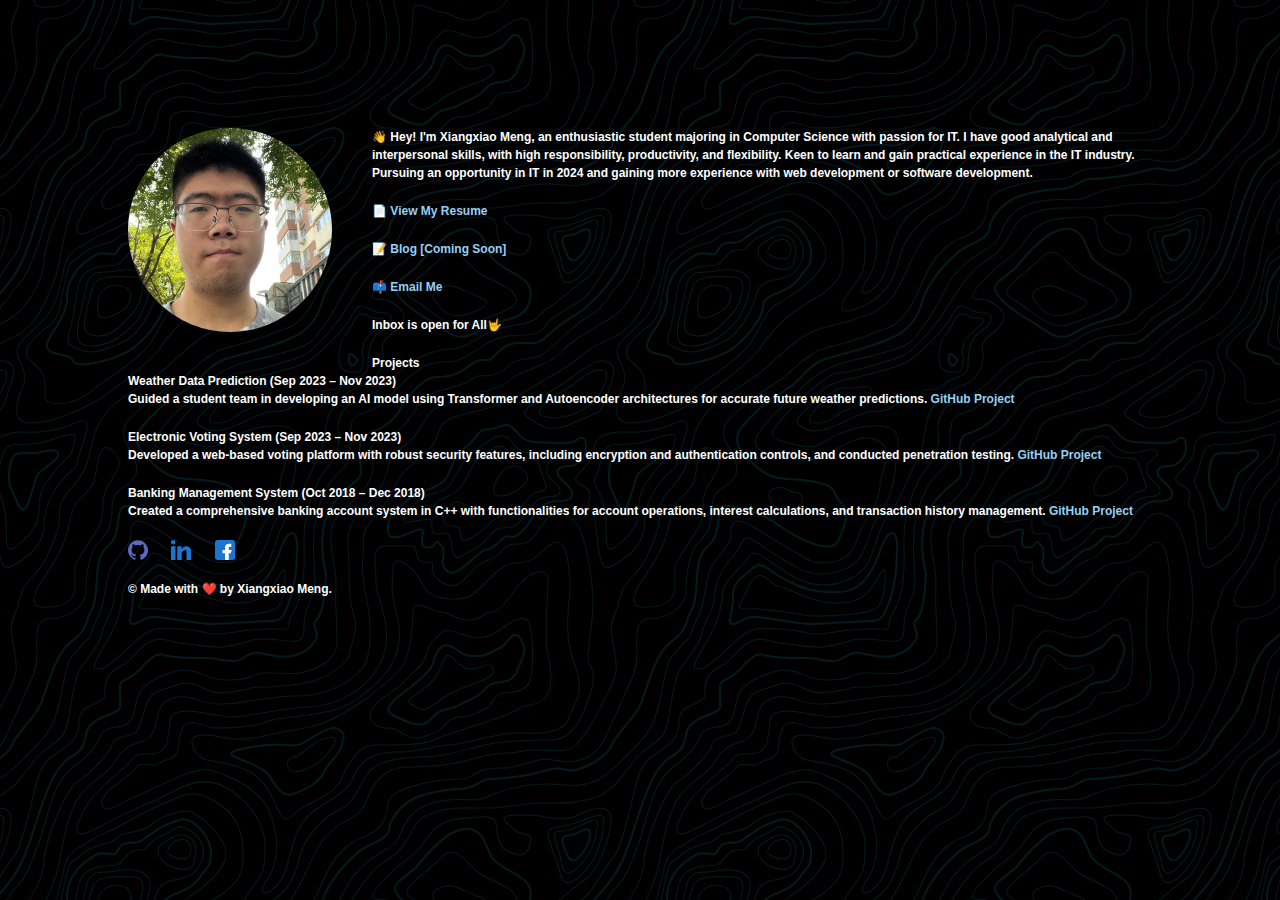
<file: index.html>
<!DOCTYPE html>
<html lang="en">
<head>
  <meta charset="utf-8">
  <meta name="viewport" content="width=device-width, initial-scale=1.0">
  <meta name="description" content="Personal portfolio of Xiangxiao Meng showcasing skills and projects.">
  <meta name="author" content="Xiangxiao Meng">
  <link rel="shortcut icon" href="favicon.ico">
  <link rel="stylesheet" href="style.css">
  <link rel="stylesheet" href="bg-pattern.css">
  <title>Xiangxiao Meng - Portfolio</title>
  <!--[if lt IE 9]>
    <script src="https://cdnjs.cloudflare.com/ajax/libs/html5shiv/3.7.3/html5shiv.js"></script>
  <![endif]-->
</head>
<body class="animated bounceInDown css-pattern-bg">
  <header>
  </header>
  <main>
    <section class="hero">
      <div class="avatar">
        <a href="https://github.com/maxmeng-dev" target="_blank" rel="noopener">
          <img src="avatar.jpg" alt="Avatar of Xiangxiao Meng">
        </a>
      </div>
      <div class="introduction">
        <h1></h1>
        <p>👋 Hey! I'm Xiangxiao Meng, an enthusiastic student majoring in Computer Science with passion for IT. I have good analytical and interpersonal skills, with high responsibility, productivity, and flexibility. Keen to learn and gain practical experience in the IT industry. Pursuing an opportunity in IT in 2024 and gaining more experience with web development or software development.</p>
      </div>
    </section>
    <section class="contact-info">
      <h2></h2>
      <p>📄 <a href="Resume.pdf" target="_blank">View My Resume</a></p>
      <p>📝 <a>Blog [Coming Soon]</a></p>
      <p>📫 <a href="mailto:mengxiangxiao98@gmail.com">Email Me</a></p>
      <p>Inbox is open for All🤟</p>
      <section id="projects">
      <h2>Projects</h2>
      <article class="project">
        <h3>Weather Data Prediction (Sep 2023 – Nov 2023)</h3>
        <p>Guided a student team in developing an AI model using Transformer and Autoencoder architectures for accurate future weather predictions. <a href="https://github.com/maxmeng-dev/weather-data-prediction" target="_blank">GitHub Project</a></p>
      </article>
      <article class="project">
        <h3>Electronic Voting System (Sep 2023 – Nov 2023)</h3>
        <p>Developed a web-based voting platform with robust security features, including encryption and authentication controls, and conducted penetration testing. <a href="https://github.com/maxmeng-dev/voting" target="_blank">GitHub Project</a></p>
      </article>
      <article class="project">
        <h3>Banking Management System (Oct 2018 – Dec 2018)</h3>
        <p>Created a comprehensive banking account system in C++ with functionalities for account operations, interest calculations, and transaction history management. <a href="https://github.com/maxmeng-dev/Banking-Management-System" target="_blank">GitHub Project</a></p>
      </article>
    </section>
      <ul class="social-icons">
        <li>
          <a
            class="github"
            href="https://github.com/maxmeng-dev"
            title="Github">Github</a>
        </li>
        <li>
          <a
            class="linkedin"
            href="https://www.linkedin.com/in/xiangxiao-meng-5444a42b3/"
            title="Linkedin">Linkedin</a>
        </li>
        <li>
          <a
            class="facebook"
            href="https://www.facebook.com/profile.php?id=100090427040527"
            title="Facebook">Facebook</a>
        </li>
      </ul>
    </section>
  </main>
  <footer>
    <p>&copy; Made with ❤️ by Xiangxiao Meng.</p>
  </footer>
</body>
</html>
</file>
<file: bg-pattern.css>
.css-pattern-bg {
  background-color: #000000;
  background-image: url("data:image/svg+xml,%3Csvg xmlns='http://www.w3.org/2000/svg' width='600' height='600' viewBox='0 0 600 600'%3E%3Cpath fill='%231ec9e3' fill-opacity='0.13' d='M600 325.1v-1.17c-6.5 3.83-13.06 7.64-14.68 8.64-10.6 6.56-18.57 12.56-24.68 19.09-5.58 5.95-12.44 10.06-22.42 14.15-1.45.6-2.96 1.2-4.83 1.9l-4.75 1.82c-9.78 3.75-14.8 6.27-18.98 10.1-4.23 3.88-9.65 6.6-16.77 8.84-1.95.6-3.99 1.17-6.47 1.8l-6.14 1.53c-5.29 1.35-8.3 2.37-10.54 3.78-3.08 1.92-6.63 3.26-12.74 5.03a384.1 384.1 0 0 1-4.82 1.36c-2.04.58-3.6 1.04-5.17 1.52a110.03 110.03 0 0 0-11.2 4.05c-2.7 1.15-5.5 3.93-8.78 8.4a157.68 157.68 0 0 0-6.15 9.2c-5.75 9.07-7.58 11.74-10.24 14.51a50.97 50.97 0 0 1-4.6 4.22c-2.33 1.9-10.39 7.54-11.81 8.74a14.68 14.68 0 0 0-3.67 4.15c-1.24 2.3-1.9 4.57-2.78 8.87-2.17 10.61-3.52 14.81-8.2 22.1-4.07 6.33-6.8 9.88-9.83 12.99-.47.48-.95.96-1.5 1.48l-3.75 3.56c-1.67 1.6-3.18 3.12-4.86 4.9a42.44 42.44 0 0 0-9.89 16.94c-2.5 8.13-2.72 15.47-1.76 27.22.47 5.82.51 6.36.51 8.18 0 10.51.12 17.53.63 25.78.24 4.05.56 7.8.97 11.22h.9c-1.13-9.58-1.5-21.83-1.5-37 0-1.86-.04-2.4-.52-8.26-.94-11.63-.72-18.87 1.73-26.85a41.44 41.44 0 0 1 9.65-16.55c1.67-1.76 3.18-3.27 4.83-4.85.63-.6 3.13-2.96 3.75-3.57a71.6 71.6 0 0 0 1.52-1.5c3.09-3.16 5.86-6.76 9.96-13.15 4.77-7.42 6.15-11.71 8.34-22.44.86-4.21 1.5-6.4 2.68-8.6.68-1.25 1.79-2.48 3.43-3.86 1.38-1.15 9.43-6.8 11.8-8.72 1.71-1.4 3.26-2.81 4.7-4.3 2.72-2.85 4.56-5.54 10.36-14.67a156.9 156.9 0 0 1 6.1-9.15c3.2-4.33 5.9-7.01 8.37-8.07 3.5-1.5 7.06-2.77 11.1-4.02a233.84 233.84 0 0 1 7.6-2.2l2.38-.67c6.19-1.79 9.81-3.16 12.98-5.15 2.14-1.33 5.08-2.33 10.27-3.65l6.14-1.53c2.5-.63 4.55-1.2 6.52-1.82 7.24-2.27 12.79-5.06 17.15-9.05 4.05-3.72 9-6.2 18.66-9.9l4.75-1.82c1.87-.72 3.39-1.31 4.85-1.91 10.1-4.15 17.07-8.32 22.76-14.4 6.05-6.45 13.95-12.4 24.49-18.92 1.56-.96 7.82-4.6 14.15-8.33v-64.58c-4 8.15-8.52 14.85-12.7 17.9-2.51 1.82-5.38 4.02-9.04 6.92a1063.87 1063.87 0 0 0-6.23 4.98l-1.27 1.02a2309.25 2309.25 0 0 1-4.87 3.9c-7.55 6-12.9 10.05-17.61 13.19-3.1 2.06-3.86 2.78-8.06 7.13-5.84 6.07-11.72 8.62-29.15 10.95-11.3 1.5-20.04 4.91-30.75 11.07-1.65.94-7.27 4.27-6.97 4.1-2.7 1.58-4.69 2.69-6.64 3.66-5.63 2.8-10.47 4.17-15.71 4.17-17.13 0-41.44 11.51-51.63 22.83-12.05 13.4-31.42 27.7-45.25 31.16-7.4 1.85-11.85 7.05-14.04 14.69-1.26 4.4-1.58 8.28-1.58 13.82 0 .82.01.98.24 3.63.45 5.18.35 8.72-.77 13.26-1.53 6.2-4.89 12.6-10.59 19.43-13.87 16.65-22.88 46.58-22.88 71.68 0 2.39.02 4.26.06 8.75.12 10.8.1 15.8-.22 21.95-.56 11.18-2.09 20.73-5 29.3h-1.05c2.94-8.56 4.49-18.12 5.05-29.35.31-6.13.34-11.1.22-21.9-.04-4.48-.06-6.36-.06-8.75 0-25.32 9.07-55.47 23.12-72.32 5.6-6.72 8.88-12.99 10.38-19.03 1.09-4.4 1.18-7.85.74-12.93-.23-2.7-.24-2.86-.24-3.72 0-5.62.32-9.57 1.62-14.1 2.28-7.95 6.97-13.44 14.76-15.39 13.6-3.4 32.82-17.59 44.75-30.84C409 360.14 433.58 348.5 451 348.5c5.07 0 9.77-1.33 15.26-4.07 1.93-.96 3.9-2.05 6.58-3.62-.3.18 5.33-3.16 6.98-4.11 10.82-6.21 19.66-9.67 31.11-11.2 17.23-2.3 22.9-4.75 28.57-10.64 4.25-4.41 5.04-5.16 8.22-7.28 4.68-3.11 10.01-7.14 17.55-13.14a1113.33 1113.33 0 0 0 4.86-3.89l1.28-1.02a4668.54 4668.54 0 0 1 6.23-4.98c3.67-2.9 6.55-5.12 9.07-6.95 4.37-3.19 9.16-10.56 13.29-19.4v66.9zm0-116.23c-.62.01-1.27.06-1.95.13-6.13.63-13.83 3.45-21.83 7.45-3.64 1.82-8.46 2.67-14.17 2.71-4.7.04-9.72-.47-14.73-1.33-1.7-.3-3.26-.61-4.67-.93a31.55 31.55 0 0 0-3.55-.57 273.4 273.4 0 0 0-16.66-.88c-10.42-.16-17.2.74-17.97 2.73-.38.97.6 2.55 3.03 4.87 1.01.97 2.22 2.03 4.04 3.55a1746.07 1746.07 0 0 0 4.79 4.02c1.39 1.2 3.1 1.92 5.5 2.5.7.16.86.2 2.64.54 3.53.7 5.03 1.25 6.15 2.63 1.41 1.76 1.4 4.54-.15 8.88-2.44 6.83-5.72 10.05-10.19 10.33-3.63.23-7.6-1.29-14.52-5.06-4.53-2.47-6.82-7.3-8.32-15.26-.17-.87-.32-1.78-.5-2.86l-.43-2.76c-1.05-6.58-1.9-9.2-3.73-10.11-.81-.4-1.59-.74-2.36-1-2.27-.77-4.6-1.02-8.1-.92-2.29.07-14.7 1-13.77.93-20.55 1.37-28.8 5.05-37.09 14.99a133.07 133.07 0 0 0-4.25 5.44l-2.3 3.09-2.51 3.32c-4.1 5.36-7.06 8.48-10.39 11.12-.65.52-1.33 1.04-2.13 1.62l-4.11 2.94a106.8 106.8 0 0 0-5.16 3.99c-4.55 3.74-9.74 8.6-16.25 15.38-8.25 8.58-11.78 13.54-11.7 15.95.07 1.65 1.64 2.11 6.79 2.38 1.61.09 2.15.12 2.98.2 2.95.24 5.09.73 6.81 1.68 7.48 4.15 11.63 7.26 13.95 11.58 3.3 6.15.8 12.88-8.89 20.26-8.28 6.3-11.1 10.37-11.31 14.96-.06 1.17 0 1.93.26 4.43.69 6.47.25 10.65-2.8 17.42a44.23 44.23 0 0 1-4.16 7.53c-2.82 3.97-5.47 5.74-10.6 7.69-.43.16-3.34 1.23-4.27 1.59-1.8.68-3.38 1.36-5.01 2.14-4.18 2-8.4 4.6-13.1 8.24-8.44 6.51-13.23 14.56-15.98 25.06-1.1 4.2-1.55 6.81-2.8 15.21-1.26 8.6-2.17 12.64-4.08 16.55-2.1 4.28-11.93 26.59-12.97 28.88a382.7 382.7 0 0 1-6.37 13.41c-4.07 8.11-7.61 14.07-10.73 17.81-5.38 6.46-8.98 14.37-13.77 28.42a810.14 810.14 0 0 0-1.89 5.6c-1.8 5.35-2.96 8.6-4.26 11.85-6.13 15.32-25.43 26.31-46.46 26.31-11.2 0-20.58-2.74-31.02-8.55-5.6-3.13-4.55-2.42-22.26-14.54-14.33-9.8-17.7-10.73-20.47-6.9-.37.5-1.81 2.74-1.83 2.77a52.24 52.24 0 0 1-4.94 5.9c-.73.79-5.52 5.87-6.97 7.45-2.38 2.6-4.3 4.81-5.98 6.93a45.6 45.6 0 0 0-5.08 7.66c-1.29 2.57-1.9 5.25-2.66 10.6a997.6 997.6 0 0 1-.46 3.18h-1l.47-3.32c.77-5.45 1.4-8.2 2.75-10.9a46.54 46.54 0 0 1 5.2-7.84c1.7-2.14 3.63-4.38 6.03-6.98 1.45-1.59 6.24-6.68 6.96-7.46a51.58 51.58 0 0 0 4.84-5.78s1.47-2.26 1.86-2.8c3.25-4.5 7.08-3.44 21.84 6.67 17.67 12.08 16.62 11.38 22.19 14.48 10.3 5.73 19.5 8.43 30.53 8.43 20.65 0 39.57-10.77 45.54-25.69a219.7 219.7 0 0 0 4.24-11.8 6752.32 6752.32 0 0 0 1.88-5.6c4.83-14.16 8.47-22.14 13.96-28.73 3.05-3.66 6.56-9.57 10.6-17.61 1.97-3.93 4.04-8.31 6.35-13.38 1.03-2.28 10.88-24.61 12.98-28.91 1.85-3.79 2.75-7.76 4-16.25 1.24-8.44 1.7-11.07 2.81-15.32 2.8-10.7 7.71-18.94 16.33-25.6a73.18 73.18 0 0 1 13.29-8.35c1.66-.8 3.27-1.48 5.08-2.18.94-.36 3.86-1.43 4.28-1.59 4.95-1.88 7.44-3.55 10.14-7.33 1.35-1.9 2.68-4.3 4.06-7.37 2.97-6.58 3.39-10.59 2.72-16.9a27.13 27.13 0 0 1-.27-4.58c.22-4.94 3.21-9.24 11.7-15.7 9.33-7.11 11.66-13.34 8.62-19-2.2-4.09-6.25-7.12-13.55-11.17-1.57-.88-3.6-1.33-6.42-1.57-.8-.07-1.34-.1-2.95-.19-5.77-.3-7.63-.85-7.72-3.34-.1-2.81 3.5-7.87 11.97-16.69 6.53-6.8 11.75-11.69 16.33-15.45 1.79-1.47 3.42-2.72 5.2-4.03l4.12-2.94c.79-.58 1.46-1.08 2.1-1.59 3.26-2.6 6.16-5.65 10.21-10.94a383.2 383.2 0 0 0 2.5-3.32l2.31-3.09c1.8-2.39 3.04-4 4.29-5.48 8.47-10.17 16.98-13.96 37.27-15.3-.44.02 12-.9 14.32-.98 3.62-.1 6.05.16 8.46.98.8.27 1.62.62 2.47 1.04 2.27 1.14 3.17 3.87 4.27 10.85l.44 2.76c.17 1.07.33 1.97.5 2.83 1.44 7.69 3.62 12.29 7.8 14.57 6.76 3.68 10.6 5.15 13.99 4.94 4-.25 6.99-3.17 9.3-9.67 1.45-4.04 1.46-6.49.32-7.92-.9-1.12-2.28-1.62-5.57-2.27a55.8 55.8 0 0 1-2.67-.55c-2.54-.6-4.39-1.4-5.93-2.71a252.63 252.63 0 0 0-4.78-4.01 84.35 84.35 0 0 1-4.08-3.6c-2.73-2.6-3.86-4.43-3.28-5.95 1.02-2.64 7.82-3.54 18.93-3.37a230.56 230.56 0 0 1 16.73.88c2.76.39 3.2.49 3.68.6 1.4.3 2.95.62 4.62.91a82.9 82.9 0 0 0 14.56 1.32c5.56-.04 10.24-.86 13.73-2.6 8.1-4.05 15.89-6.9 22.17-7.56.7-.07 1.4-.11 2.05-.13v1zm0-100.94v1.5c-8.62 16.05-17.27 29.55-23.65 35.92-3.19 3.2-7.62 4.9-13.54 5.56-4.45.48-8.28.4-19.18-.2-9.91-.55-15.32-.44-20.52.78a84.05 84.05 0 0 1-15 2.11l-2.25.14c-12.49.75-19.37 1.78-32.72 5.74-4.5 1.33-9.27 2.49-14.3 3.48a246.27 246.27 0 0 1-32.6 3.97c-7.56.45-13.21.57-20.24.57-5.4 0-11.9 1.61-18 5.18-8.3 4.87-15.06 12.87-19.53 24.5a68.57 68.57 0 0 1-4.56 9.8c-3.6 6.2-6.92 8.99-13.38 12.18l-4.03 1.96a64.48 64.48 0 0 0-15.16 10.25c-8.2 7.33-13.72 16.63-22.54 35.6l-2.08 4.49c-7.3 15.7-11.5 23.3-17.35 29.87-7.7 8.66-20.25 14.42-40.31 20.08-4.37 1.23-19.04 5.08-19.24 5.13-6.92 1.87-11.68 3.34-15.63 4.92-10.55 4.22-18.71 10.52-36.38 26.52l-1.7 1.54c-8.58 7.76-13.41 11.9-18.81 15.88-3.95 2.9-8 5.67-12.97 8.91-2.06 1.34-10.3 6.6-12.33 7.94-11.52 7.5-18.53 13.04-24.62 20.08a62.01 62.01 0 0 0-6.44 8.85c-4.13 6.91-6.27 13.15-9.2 25.11l-1.54 6.26c-.6 2.45-1.15 4.54-1.72 6.58-2.97 10.7-6.9 17.36-14.78 26.91L69.6 491a148.51 148.51 0 0 0-4.19 5.3 23.9 23.9 0 0 0-3.44 6.28c-1.16 3.23-1.52 5.9-1.87 11.94-.58 10.05-1.42 15.04-4.63 22.67-1.57 3.72-5.66 14.02-6.41 15.8a73.46 73.46 0 0 1-3.57 7.4c-2.88 5.14-6.71 10.12-13.12 16.95-5.96 6.36-8.87 10.9-10.61 16a56.88 56.88 0 0 0-1.38 4.82l-.46 1.84h-1.03l.52-2.08c.52-2.09.92-3.49 1.4-4.9 1.8-5.25 4.78-9.9 10.84-16.36 6.35-6.78 10.13-11.7 12.97-16.77a72.5 72.5 0 0 0 3.52-7.29c.75-1.76 4.84-12.06 6.4-15.8 3.17-7.5 3.99-12.4 4.56-22.33.35-6.14.72-8.88 1.93-12.23a24.9 24.9 0 0 1 3.58-6.54c1.27-1.7 2.6-3.37 4.22-5.34l4.11-4.95c7.8-9.46 11.66-16 14.59-26.54.56-2.04 1.1-4.12 1.71-6.56l1.53-6.26c2.96-12.04 5.13-18.36 9.32-25.39 1.84-3.08 4-6.05 6.54-8.99 6.17-7.12 13.24-12.7 24.83-20.26 2.05-1.33 10.28-6.6 12.33-7.94 4.96-3.22 9-5.98 12.92-8.87 5.37-3.95 10.19-8.08 18.74-15.82l1.7-1.54c17.76-16.09 25.98-22.43 36.67-26.7 4-1.6 8.8-3.09 15.75-4.96.21-.06 14.87-3.9 19.22-5.13 19.9-5.61 32.32-11.31 39.85-19.78 5.76-6.48 9.93-14.02 17.18-29.64l2.09-4.5c8.87-19.07 14.44-28.46 22.77-35.9a65.48 65.48 0 0 1 15.38-10.4l4.04-1.97c6.3-3.1 9.47-5.77 12.96-11.77a67.6 67.6 0 0 0 4.48-9.67c4.56-11.84 11.47-20.02 19.97-25 6.25-3.66 12.93-5.32 18.5-5.32 7.01 0 12.65-.12 20.17-.57a245.3 245.3 0 0 0 32.47-3.96c5-.98 9.75-2.13 14.22-3.45 13.43-3.98 20.38-5.02 32.94-5.78l2.24-.14c5.76-.37 9.8-.9 14.85-2.09 5.31-1.25 10.79-1.35 22.6-.7 9.04.5 12.84.58 17.21.1 5.71-.62 9.94-2.26 12.95-5.26 6.44-6.45 15.3-20.37 24.35-36.72zm0 450.21c-1.28-4.6-2.2-10.55-3.33-20.25l-.24-2.04-.23-2.03c-1.82-15.7-3.07-21.98-5.55-24.47-2.46-2.46-3.04-5.03-2.52-8.64.1-.6.18-1.1.39-2.15.69-3.54.77-5.04.08-6.84-.91-2.38-3.31-4.41-7.79-6.26-5.08-2.09-6.52-4.84-4.89-8.44.66-1.45 1.79-3.02 3.52-5.01 1.04-1.2 5.48-5.96 5.08-5.53 6.15-6.7 8.98-11.34 8.98-16.48a15.2 15.2 0 0 1 6.5-12.89v1.26a14.17 14.17 0 0 0-5.5 11.63c0 5.47-2.93 10.29-9.24 17.16.38-.42-4.04 4.33-5.07 5.5-1.67 1.93-2.75 3.43-3.36 4.77-1.37 3.04-.23 5.22 4.36 7.1 4.71 1.95 7.32 4.16 8.34 6.83.78 2.04.7 3.67-.03 7.4-.2 1.03-.3 1.51-.38 2.09-.48 3.33.03 5.59 2.23 7.8 2.74 2.74 3.98 8.96 5.84 25.06l.24 2.03.23 2.04c.82 7.01 1.53 12.06 2.34 16.03v4.33zm0-62.16c-1.4-3.13-4.43-9.9-4.95-11.17-1.02-2.53-1.25-3.8-.91-5.18.2-.84 2.05-4.68 2.32-5.33a70.79 70.79 0 0 0 3.54-11.2v3.99a62.82 62.82 0 0 1-2.62 7.6c-.31.75-2.09 4.46-2.27 5.18-.28 1.12-.08 2.22.87 4.57.41 1.02 2.5 5.7 4.02 9.09v2.45zm0-85.09c-1.65 1.66-3.66 2.9-6.4 4.13-.25.1-13.97 5.47-20.4 8.43-9.35 4.32-16.7 5.9-23.03 5.25-5.08-.53-9.02-2.25-14.77-5.92l-3.2-2.07a77.4 77.4 0 0 0-5.44-3.27c-4.05-2.18-3.25-5.8 1.47-10.47 3.71-3.68 9.6-7.93 18.73-13.8l4.46-2.82c17.95-11.33 18.22-11.5 22.27-14.74 11.25-9 19.69-14.02 26.31-15.1v1.02c-6.37 1.1-14.62 6-25.69 14.86-4.1 3.28-4.34 3.44-22.36 14.8a652.4 652.4 0 0 0-4.45 2.83c-9.07 5.83-14.92 10.05-18.57 13.66-4.31 4.28-4.95 7.13-1.7 8.88 1.7.91 3.29 1.88 5.5 3.3l3.2 2.08c5.64 3.59 9.45 5.25 14.34 5.76 6.13.64 13.32-.9 22.52-5.15 6.46-2.98 20.18-8.35 20.4-8.44 3.04-1.37 5.1-2.71 6.81-4.69v1.47zm0-41.37v1c-6.56.26-12.11 3.13-19.71 9.08l-4.63 3.68a51.87 51.87 0 0 1-4.4 3.14c-.82.52-5.51 3.33-6.22 3.76-3.31 2-6.15 3.8-8.87 5.6a112.61 112.61 0 0 0-8.16 5.92c-4.61 3.72-7.4 6.9-7.97 9.35-.63 2.67 1.48 4.53 7.05 5.46 10.7 1.78 20.92-.05 30.45-4.65a61.96 61.96 0 0 0 17.1-12.2 41.8 41.8 0 0 0 5.36-7.42v1.92a38.94 38.94 0 0 1-4.64 6.19 62.95 62.95 0 0 1-17.39 12.41c-9.7 4.68-20.13 6.55-31.05 4.73-6.06-1-8.65-3.29-7.85-6.67.64-2.74 3.53-6.05 8.31-9.9 2.35-1.9 5.1-3.88 8.24-5.97 2.73-1.82 5.58-3.61 8.9-5.62.72-.44 5.4-3.24 6.22-3.75 1.26-.8 2.6-1.76 4.3-3.09.8-.62 3.9-3.1 4.63-3.67 7.77-6.1 13.49-9.04 20.33-9.3zm0-154.6v1c-1.75-.24-4.3.23-7.82 1.55-10.01 3.75-13.8 5.07-19.15 6.76-1.78.56-2.63.83-3.87 1.24-1.48.5-3.16.76-6.74 1.16a1550.34 1550.34 0 0 0-2.64.3c-7.8.94-11.28 2.47-11.28 6.07 0 4.45 2.89 13.18 7.96 25.81a57.34 57.34 0 0 1 2.33 7.6 258.32 258.32 0 0 1 .84 3.46c1.86 7.62 3.17 10.71 5.56 11.67 2.21.88 4.7.6 7.47-.72 3.48-1.69 7.22-4.94 11.2-9.47 1.52-1.7 2.97-3.49 4.59-5.57l3.16-4.1c2.59-3.23 6.07-12.21 8.39-20.23v3.45c-2.29 7.2-5.27 14.5-7.61 17.41-.44.55-2.67 3.46-3.15 4.09-1.63 2.1-3.1 3.9-4.62 5.62-4.08 4.61-7.9 7.94-11.53 9.7-2.99 1.44-5.77 1.75-8.28.74-2.84-1.13-4.2-4.34-6.15-12.35a2097.48 2097.48 0 0 1-.84-3.46c-.8-3.2-1.47-5.45-2.28-7.46-5.14-12.8-8.04-21.55-8.04-26.19 0-4.37 3.84-6.06 12.16-7.07a160.9 160.9 0 0 1 2.65-.3c3.5-.39 5.15-.64 6.53-1.1 1.26-.42 2.1-.7 3.88-1.26 5.34-1.68 9.11-3 19.1-6.74 3.53-1.32 6.22-1.84 8.18-1.61zM0 292c10.13-11.31 18.13-23.2 23.07-35.39 3.3-8.14 6.09-16.12 10.81-30.55l1.59-4.84c6.53-19.94 10.11-29.82 14.77-39.56 6.07-12.72 12.55-21.18 20.27-25.54 6.66-3.76 10.2-7.86 12.22-13.15a46.6 46.6 0 0 0 1.86-6.58c1.23-5.2 2.05-7.59 3.93-10.36 2.45-3.62 6.27-6.53 12.1-8.96 15.78-6.58 16.73-7.04 18.05-9.01.65-.98.83-2.15.74-4.51-.03-.73-.23-3.82-.24-4A93.8 93.8 0 0 1 119 94c0-10.04.18-11.37 2.37-13.15.52-.42 1.13-.8 2.07-1.3.27-.14 2.18-1.12 2.84-1.48a68.4 68.4 0 0 0 9.12-5.87c2.06-1.54 2.64-2.14 8.01-7.93 3.78-4.09 6.21-6.36 8.96-8.12 3.64-2.33 7.2-3.12 10.9-2.11 4.4 1.2 10.81 2 18.78 2.46 6.9.4 12.9.5 21.95.5 4.87 0 8.97.47 15.4 1.57 7.77 1.33 9.3 1.54 12.38 1.54 4.05 0 7.43-.88 10.68-2.95 5.06-3.22 8.11-4.67 11.2-5.2 3.62-.64 4.77-.46 16.55 2.06 17.26 3.7 30.85 1.36 41.06-9.7 5.1-5.53 5.48-8.9 3.48-14.8-.83-2.42-1.03-3.1-1.17-4.3-.29-2.52.5-4.71 2.71-6.93 2.65-2.65 4.72-9.17 6.22-18.29h2.03c-1.56 9.71-3.77 16.65-6.83 19.7-1.79 1.8-2.36 3.39-2.14 5.28.11 1 .3 1.63 1.07 3.9 2.22 6.53 1.76 10.66-3.9 16.8-10.77 11.66-25.07 14.13-42.95 10.3-11.42-2.45-12.55-2.62-15.78-2.06-2.77.48-5.62 1.84-10.47 4.92a20.93 20.93 0 0 1-11.76 3.27c-3.25 0-4.81-.22-12.73-1.57C212.74 59.46 208.73 59 204 59c-9.1 0-15.11-.1-22.07-.5-8.09-.47-14.62-1.29-19.2-2.54-5.62-1.53-10.17 1.38-17.85 9.66-5.5 5.94-6.08 6.53-8.28 8.18a70.38 70.38 0 0 1-9.38 6.03c-.68.37-2.58 1.35-2.84 1.49-.84.44-1.35.76-1.75 1.08C121.16 83.6 121 84.8 121 94c0 1.85.06 3.54.17 5.44 0 .17.2 3.28.24 4.03.1 2.75-.13 4.29-1.08 5.71-1.67 2.5-2.27 2.8-18.95 9.74-5.48 2.29-8.99 4.96-11.2 8.24-1.71 2.51-2.47 4.73-3.64 9.7-.83 3.5-1.21 4.92-1.94 6.83-2.18 5.73-6.05 10.19-13.1 14.18-7.3 4.12-13.55 12.28-19.46 24.66-4.6 9.64-8.17 19.46-14.67 39.32l-1.58 4.84c-4.75 14.47-7.54 22.48-10.86 30.69-5.28 13.01-13.95 25.65-24.93 37.6v-2.97zm0 78v-.5l1-.01c6.32 0 7.47 5.2 4.6 13.36a60.36 60.36 0 0 1-5.6 11.3v-1.92a57.76 57.76 0 0 0 4.65-9.72c2.69-7.6 1.71-12.02-3.65-12.02-.34 0-.67 0-1 .02v-46.59a340.96 340.96 0 0 0 13.71-8.34c13.66-9.46 29.79-37.6 29.79-53.59 0-18.1 21.57-72.64 32.23-79.42 12.71-8.09 32.24-27.96 35.8-37.75 1.93-5.3 5.5-7.27 14.42-9.37 6.15-1.44 8.64-2.42 10.67-4.79 1.5-1.74 2.72-4.79 4.33-10.3.23-.78 1.9-6.68 2.43-8.46 3.62-12.08 7.3-18.49 13.47-20.39 2.5-.76 3.03-.98 9.74-3.7 7.49-3.03 11.97-4.43 17.12-4.92 6.75-.65 13.13.75 19.55 4.67 5.43 3.32 12.19 4.72 20.17 4.56 6.03-.12 12.2-1.07 19.83-2.8 1.82-.4 7.38-1.74 8.26-1.94 2.69-.6 4.34-.89 5.48-.89 4.97 0 8.93-.05 14.2-.27 7.9-.32 15.56-.92 22.75-1.88 8.5-1.14 15.9-2.73 21.88-4.82 18.9-6.62 32.64-18.3 33.67-27.59.29-2.56.4-2.96 2.79-11.11 2.33-7.95 3.21-12.93 2.72-18.23-.2-2.24-.69-4.38-1.48-6.42-1.5-3.92-2.63-9.4-3.43-16.18h.9c.77 6.47 1.89 11.72 3.47 15.82a24.93 24.93 0 0 1 1.54 6.69c.5 5.46-.4 10.54-2.77 18.6-2.36 8.06-2.47 8.47-2.74 10.95-1.09 9.75-15.1 21.68-34.33 28.41-6.06 2.12-13.52 3.72-22.09 4.87-7.22.96-14.92 1.57-22.83 1.89-5.3.21-9.27.27-14.25.27-1.04 0-2.64.27-5.26.87-.87.2-6.43 1.53-8.26 1.94-7.68 1.73-13.92 2.7-20.03 2.82-8.15.17-15.1-1.27-20.71-4.7-6.23-3.81-12.4-5.16-18.93-4.54-5.04.48-9.44 1.86-16.84 4.86-6.75 2.74-7.29 2.95-9.82 3.73-5.73 1.76-9.28 7.96-12.81 19.72-.53 1.77-2.2 7.66-2.43 8.46-1.66 5.65-2.91 8.78-4.53 10.67-2.22 2.58-4.84 3.62-12.01 5.3-7.8 1.83-11.13 3.66-12.9 8.54-3.65 10.04-23.32 30.06-36.2 38.25C65.94 190 44.5 244.2 44.5 262c0 16.34-16.3 44.78-30.22 54.41-2.14 1.48-8.24 5.12-14.28 8.68v-1.16 46.09zm0-173.7v-1.11c7.42-3.82 14.55-10.23 21.84-18.98 3.8-4.56 14.21-18.78 15.79-20.55 1.8-2.04 4.06-3.96 7.42-6.45 1.08-.8 4.92-3.57 5.49-3.99 9.36-6.85 14-11.96 15.98-19.36.8-2.98 1.54-6.78 2.46-12.3.23-1.44 2-12.46 2.56-15.79 2.87-16.77 5.73-26.79 10.07-32.1C92.46 52.43 101.5 38.13 101.5 33c0-2.54.34-3.35 6.05-15.71.68-1.49 1.25-2.74 1.77-3.93 2.5-5.75 3.9-10.04 4.14-13.36h1c-.23 3.48-1.66 7.87-4.23 13.76-.52 1.2-1.09 2.45-1.78 3.95-5.54 12.01-5.95 12.99-5.95 15.29 0 5.47-9.09 19.84-20.11 33.31-4.2 5.12-7.03 15.06-9.86 31.64-.57 3.33-2.33 14.33-2.57 15.78-.92 5.56-1.67 9.38-2.48 12.4-2.05 7.68-6.82 12.93-16.35 19.91l-5.49 3.98c-3.3 2.45-5.51 4.34-7.27 6.31-1.53 1.73-11.94 15.93-15.76 20.53-7.52 9.02-14.88 15.6-22.61 19.46zm0 361.83v-4.33c.48 2.36 1 4.35 1.6 6.15 2 6.03 4.6 8.26 8.19 6.59C28.76 557.69 43.5 542.4 43.5 527c0-16.2 6.37-31.99 17.1-46.3 1.88-2.5 3.66-4.4 5.53-6 .73-.62 1.45-1.18 2.3-1.8l2-1.43c3.68-2.68 5.32-5.28 7.08-12.59.75-3.07 1.38-5.02 4.2-13.26l.63-1.88c3.24-9.58 4.56-14.97 4.17-18.65-.48-4.43-3.8-5.23-11.3-1.64a81.12 81.12 0 0 1-9.15 3.7c-13.89 4.67-26.96 5.8-42.66 5.42l-1.95-.05-1.45-.02a39.8 39.8 0 0 0-15.05 2.96A21.81 21.81 0 0 0 0 438.37v-1.26a23.55 23.55 0 0 1 4.55-2.57 40.77 40.77 0 0 1 16.92-3.02l1.95.05c15.6.38 28.57-.75 42.32-5.37a80.12 80.12 0 0 0 9.04-3.65c8.04-3.84 12.16-2.85 12.72 2.43.42 3.89-.92 9.34-4.21 19.08l-.64 1.88c-2.8 8.2-3.43 10.15-4.16 13.18-1.82 7.52-3.59 10.34-7.47 13.16l-2 1.43c-.84.6-1.54 1.15-2.25 1.75a35.45 35.45 0 0 0-5.37 5.84c-10.61 14.15-16.9 29.74-16.9 45.7 0 15.88-15 31.45-34.29 40.45-4.3 2.01-7.39-.66-9.56-7.18-.23-.68-.44-1.39-.65-2.13zm0-62.16v-2.45l1.46 3.27c2.1 4.8 3.46 10.33 4.26 16.77.66 5.3.84 9.3 1.04 18.5.2 9.32.5 12.75 1.63 15.05 1.28 2.6 3.67 2.35 8.29-1.5 17.14-14.3 21.82-22.9 21.82-38.62 0-7.17 1.1-12.39 3.7-17.68 2.27-4.67 3.65-6.62 13.4-19.62a69.8 69.8 0 0 1 7.6-8.79 44.76 44.76 0 0 1 3.54-3.06c.38-.3.64-.52.89-.74a10.47 10.47 0 0 0 2.63-3.32 35.78 35.78 0 0 0 2.26-5.94l.37-1.2.36-1.15c.29-.91.48-1.55.66-2.16.45-1.53.74-2.68.91-3.66.38-2.2.12-3.49-.85-4.15-2.35-1.61-9.28-.24-23.8 4.94-9.54 3.4-16.12 4.17-27.85 4.26-7.71.06-10.43.4-13.25 2.12-3.48 2.12-5.84 6.4-7.58 14.26-.5 2.2-.99 4.19-1.49 5.98v-3.98l.51-2.22c1.8-8.1 4.28-12.6 8.04-14.9 3.04-1.85 5.86-2.2 13.77-2.26 11.61-.09 18.1-.84 27.51-4.2 14.93-5.32 21.95-6.71 24.7-4.83 1.38.94 1.71 2.6 1.28 5.15a33.69 33.69 0 0 1-.94 3.78l-.66 2.17-.36 1.15-.37 1.2a36.64 36.64 0 0 1-2.33 6.1c-.8 1.53-1.61 2.52-2.86 3.61l-.92.77-1.02.83c-.9.74-1.65 1.4-2.47 2.18a68.84 68.84 0 0 0-7.48 8.66c-9.7 12.93-11.07 14.87-13.31 19.46-2.52 5.15-3.59 10.22-3.59 17.24 0 16.04-4.82 24.91-22.18 39.38-5.04 4.2-8.18 4.55-9.83 1.18-1.22-2.5-1.52-5.94-1.73-15.47-.2-9.16-.38-13.15-1.03-18.4-.79-6.34-2.12-11.8-4.19-16.49L0 495.98zM379.27 0h1.04l1.5 5.26c3.28 11.56 4.89 19.33 5.26 27.8.49 11.01-1.52 21.26-6.63 31.17-7.8 15.13-20.47 26.5-36.22 34.1-12.38 5.96-26.12 9.17-36.22 9.17-6.84 0-17.24 1.38-37.27 4.62l-2.27.37c-24.5 3.99-31.65 5-37.46 5-3.49 0-4.08-.08-19.54-2.8-3.56-.64-6.32-1.1-9-1.5-20.23-2.96-31-1.2-31.96 7.86-.1.85-.18 1.72-.29 2.81l-.27 2.73c-1.1 10.9-2.02 15.73-4.31 19.96-2.9 5.34-7.77 7.95-15.63 7.95-10.2 0-12.92.6-15.5 3.17.52-.51-5.03 5.85-8.16 8.7-2.75 2.5-14.32 12.55-15.77 13.83a341.27 341.27 0 0 0-6.54 5.92c-6.97 6.49-11.81 11.76-14.6 16.15-5.92 9.3-10.48 18.04-11.69 24.08-1.66 8.3 3.67 9.54 19.02 1.21a626.23 626.23 0 0 1 44.54-21.9c3.5-1.56 14.04-6.2 15.68-6.95 5.05-2.25 8.3-3.8 10.78-5.15l1.95-1.07 2.18-1.18c1.76-.94 3.38-1.76 5-2.55 18.1-8.72 34.48-10.46 50.33-1.2 22.89 13.34 38.28 37.02 38.28 56.44 0 19.12-.73 25.13-5.18 33.2a45.32 45.32 0 0 1-4.94 7.12c-6.47 7.77-11.81 16.2-12.76 21.27-1.2 6.34 4.69 7.03 20.17-.05 13.31-6.08 22.4-14.95 28.5-26.32a80.51 80.51 0 0 0 6.1-15.13c.9-2.98 3.17-11.65 3.41-12.48a29.02 29.02 0 0 1 1.75-4.83c7.47-14.93 21.09-30.5 36.25-37.24 7.61-3.38 13-9.65 19.4-20.79.84-1.48 4.26-7.64 5.14-9.17 3.52-6.1 6.22-9.7 9.37-11.98 10.15-7.4 28.7-11.1 50.29-11.1 7.52 0 16.54-1.24 27.51-3.58a420.1 420.1 0 0 0 14.96-3.52c-1.3.33 15.54-3.98 19.42-4.89 14.15-3.33 41.07-5.01 64.11-5.01 17.36 0 27.82-9.23 38.53-38.67 6.62-18.21 6.62-26.37 2.69-34.35l-1.18-2.37A13.36 13.36 0 0 1 587.5 58c0-4.03 0-4.01 2.5-24.56.46-3.73.8-6.74 1.12-9.64.9-8.45 1.38-15.2 1.38-20.8 0-.94-.02-1.94-.04-3h1c.03 1.06.04 2.06.04 3 0 5.65-.48 12.43-1.39 20.9-.3 2.91-.66 5.93-1.11 9.66-2.5 20.45-2.5 20.47-2.5 24.44 0 1.97.45 3.57 1.45 5.68.24.51 1.16 2.35 1.17 2.36 4.06 8.24 4.06 16.68-2.65 35.13-10.84 29.8-21.63 39.33-39.47 39.33-22.96 0-49.83 1.68-63.89 4.99-3.86.9-20.69 5.2-19.4 4.88a421.05 421.05 0 0 1-14.99 3.53c-11.04 2.35-20.11 3.6-27.72 3.6-21.4 0-39.76 3.67-49.7 10.9-3 2.19-5.64 5.7-9.1 11.68-.87 1.52-4.29 7.68-5.14 9.17-6.49 11.3-12 17.71-19.86 21.2-14.9 6.63-28.38 22.03-35.75 36.77a28.17 28.17 0 0 0-1.69 4.67c-.23.8-2.5 9.49-3.4 12.5a81.48 81.48 0 0 1-6.19 15.3c-6.2 11.56-15.44 20.58-28.96 26.76-16.1 7.36-23 6.55-21.58-1.04 1-5.29 6.4-13.83 12.99-21.73a44.33 44.33 0 0 0 4.82-6.96c4.35-7.88 5.06-13.77 5.06-32.72 0-19.04-15.19-42.4-37.72-55.55-15.57-9.08-31.62-7.38-49.45 1.21a132.9 132.9 0 0 0-7.14 3.71l-1.95 1.07a158.83 158.83 0 0 1-10.85 5.19c-1.65.74-12.18 5.38-15.69 6.95a625.25 625.25 0 0 0-44.46 21.86c-15.95 8.66-22.37 7.16-20.48-2.29 1.24-6.2 5.83-15.02 11.82-24.42 2.85-4.48 7.74-9.8 14.77-16.34 1.98-1.85 4.12-3.79 6.56-5.94 1.46-1.29 13.02-11.33 15.75-13.82 3.09-2.8 8.6-9.14 8.14-8.67 2.82-2.82 5.75-3.46 16.2-3.46 7.5 0 12.04-2.43 14.75-7.42 2.2-4.07 3.11-8.84 4.2-19.59l.26-2.73.3-2.81c.56-5.42 4.47-8.5 11.23-9.6 5.44-.88 12.51-.51 21.86.86 2.7.4 5.47.86 9.04 1.49 15.33 2.7 15.96 2.8 19.36 2.8 5.73 0 12.9-1.03 37.3-5l2.27-.36c20.1-3.26 30.52-4.64 37.43-4.64 9.95 0 23.54-3.18 35.78-9.08 15.57-7.5 28.09-18.73 35.78-33.65 5.02-9.75 7-19.82 6.51-30.67-.37-8.37-1.96-16.08-5.23-27.57L379.27 0zm13.68 0h1.02c.78 3.9 1.92 8.7 3.51 14.88 3.63 14.05 3.06 27.03-.75 38.77a61 61 0 0 1-11.35 20.68 138.36 138.36 0 0 1-19.32 18.77c-11.32 9.02-23.36 15.49-35.95 18.39a258.63 258.63 0 0 1-22.57 4.07c-3.17.44-6.36.85-10.3 1.32l-9.39 1.12c-11.53 1.41-17.45 2.55-21.64 4.46-9.28 4.21-28.35 6.04-49.21 6.04-1.37 0-2.8-.12-4.3-.35-2.62-.41-5-1.03-9.14-2.29-7.34-2.21-9.63-2.75-12.63-2.56-3.9.23-6.63 2.29-8.47 6.89-1.86 4.66-2.42 7.53-3.34 14.98-1.1 8.98-2.87 12.12-9.97 14.3a40.12 40.12 0 0 0-6.8 2.66c-.63.33-1.16.64-1.76 1.02l-1.34.86c-1.9 1.14-3.86 1.49-9.25 1.49-3.2 0-8.83-.55-9.51-.39-1.22.28-.75-.14-7.14 6.24-1.5 1.5-3.49 3.18-6.32 5.37-1.52 1.18-7.16 5.43-7.94 6.03-4.96 3.78-8.33 6.6-11.06 9.38-4.88 4.98-6.85 9.15-5.56 12.7 1.34 3.67 4.07 4.42 8.9 2.82a55.72 55.72 0 0 0 7.77-3.48c1.5-.77 7.78-4.13 9.37-4.96a116.8 116.8 0 0 1 12.31-5.68 162.2 162.2 0 0 0 11.04-4.84c2.04-.97 10.74-5.16 13-6.22 4.41-2.1 8.1-3.78 11.65-5.29 17.14-7.3 29.32-9.9 37.67-6.65l5.43 2.1c2.3.88 4.17 1.62 6.02 2.38a150.9 150.9 0 0 1 13.07 6c18.34 9.63 30.35 22.13 34.79 39.87 6.96 27.85 3.6 45.53-8.08 62.4-3.97 5.75-3.52 9.2.06 8.97 4.14-.28 10.21-4.95 15.11-12.52 3.1-4.8 5.1-10.45 8.05-21.53l1.69-6.35c.66-2.47 1.24-4.52 1.83-6.5 4.93-16.56 11-27.28 21.56-34.76 7.15-5.06 23.73-15.5 25.48-16.75 6.74-4.81 10.53-9.44 14.34-18 7.74-17.44 21.09-24.34 44.47-24.34 9.36 0 17.91-1.13 29.53-3.49a624.86 624.86 0 0 0 6.2-1.28c2.4-.5 4.07-.84 5.66-1.13 4.03-.74 7.04-1.1 9.61-1.1 4.44 0 9.39-1 31.39-5.99l2.95-.66c16.34-3.67 25.64-5.35 31.66-5.35 1.54 0 2.4.01 6.4.1 7.8.15 12.27.13 17.33-.2 16.41-1.06 26.73-5.36 29.8-14.56a87.1 87.1 0 0 1 3.55-8.83c-.15.31 2.29-4.96 2.9-6.38 5.38-12.3 5.57-21.92-1.44-39.44a86.4 86.4 0 0 1-5.26-20.72c-1.61-11.98-1.38-23.14.1-40.35l.2-2.12h1l-.2 2.2c-1.48 17.15-1.7 28.24-.11 40.14a85.4 85.4 0 0 0 5.2 20.47c7.1 17.78 6.91 27.67 1.43 40.22-.62 1.43-3.06 6.72-2.91 6.4a86.17 86.17 0 0 0-3.52 8.73c-3.23 9.72-13.9 14.15-30.68 15.24-5.1.33-9.58.35-17.42.2-3.98-.09-4.84-.1-6.37-.1-5.91 0-15.18 1.67-31.44 5.32l-2.95.67c-22.16 5.02-27.05 6.01-31.61 6.01-2.5 0-5.45.36-9.43 1.09-1.58.29-3.25.62-5.64 1.11a4894.21 4894.21 0 0 0-6.2 1.29c-11.68 2.37-20.3 3.51-29.73 3.51-23.02 0-36 6.71-43.53 23.66-3.9 8.8-7.82 13.58-14.7 18.5-1.78 1.27-18.36 11.7-25.48 16.75-10.34 7.32-16.3 17.87-21.19 34.23-.58 1.96-1.15 4-1.82 6.47l-1.69 6.35c-2.98 11.18-5 16.9-8.17 21.81-5.05 7.81-11.37 12.68-15.89 12.98-4.7.31-5.3-4.23-.94-10.53 11.52-16.64 14.82-34.03 7.92-61.6-4.35-17.42-16.16-29.72-34.27-39.22-4-2.1-8.2-4-12.99-5.97-1.84-.75-3.7-1.49-6-2.38l-5.43-2.08c-8.03-3.12-20.02-.58-36.92 6.63-3.52 1.5-7.21 3.19-11.61 5.27l-13 6.22c-4.71 2.22-8.16 3.75-11.11 4.88a115.87 115.87 0 0 0-12.21 5.63c-1.58.83-7.86 4.18-9.37 4.96a56.55 56.55 0 0 1-7.9 3.54c-5.3 1.75-8.62.85-10.17-3.43-1.46-4.02.66-8.5 5.8-13.74 2.75-2.82 6.16-5.66 11.15-9.48.79-.6 6.43-4.85 7.94-6.02a66.96 66.96 0 0 0 6.23-5.28c6.74-6.74 6.1-6.16 7.61-6.51.87-.2 6.69.36 9.74.36 5.22 0 7.03-.32 8.74-1.35l1.31-.84c.62-.4 1.18-.72 1.84-1.07a41.07 41.07 0 0 1 6.96-2.72c6.64-2.04 8.22-4.84 9.28-13.47.93-7.53 1.5-10.47 3.4-15.24 1.99-4.95 5.04-7.26 9.34-7.51 3.17-.2 5.5.35 12.97 2.6a63.54 63.54 0 0 0 9.02 2.26c1.45.22 2.83.34 4.14.34 20.71 0 39.7-1.82 48.8-5.96 4.32-1.96 10.29-3.1 21.93-4.53l9.4-1.12c3.92-.48 7.11-.88 10.27-1.32 8.16-1.14 15.4-2.43 22.49-4.06 12.42-2.86 24.33-9.26 35.55-18.2a137.4 137.4 0 0 0 19.18-18.64 60.02 60.02 0 0 0 11.15-20.32c3.76-11.57 4.32-24.36.75-38.23A284.86 284.86 0 0 1 392.95 0zM506.7 0h1.26c-.5.66-.9 1.18-1.17 1.51-3.95 4.96-6.9 7.92-9.82 9.57A10.02 10.02 0 0 1 492 12.5c-2.38 0-4.24.67-6.71 2.21l-2.65 1.71c-4.38 2.8-8.01 4.08-13.64 4.08-5.6 0-9.99-1.26-16.08-4.05a202.63 202.63 0 0 1-2.3-1.06l-2.18-.98c-1.6-.7-2.92-1.17-4.17-1.48a13.42 13.42 0 0 0-3.27-.43c-2.3 0-4.3-.68-11-3.37l-1.56-.62c-5-1.97-8.1-2.82-10.52-2.66-2.93.2-4.42 2.03-4.42 6.15 0 20.76-5.21 50.42-12.15 57.35-7.58 7.59-26.55 23.7-34.06 29.06-13.16 9.4-31.17 20.2-44.11 25.06a106.87 106.87 0 0 1-13.32 4.03c-3.28.78-6.6 1.43-11.25 2.24-.53.1-8.8 1.5-11.5 1.99-4.86.87-9.3 1.74-14 2.76-20.62 4.48-25.07 5.01-38.11 5.01-2.49 0-2.9-.07-14.05-2-2.42-.42-4.31-.73-6.15-1-8.11-1.19-13.83-1.36-17.64-.2-4.54 1.4-5.93 4.65-3.7 10.52 2.02 5.28 4.84 8.61 8.84 10.74 3.26 1.74 6.75 2.6 13.82 3.71 9.42 1.48 10.94 1.75 15.5 2.92a78.2 78.2 0 0 1 18.62 7.37c8.3 4.58 14.58 11.5 19.98 20.89 2.73 4.73 9.46 19.33 10.54 21.19 3.4 5.85 6.26 6.63 10.89 2 4.95-4.94 10.35-8.37 21.13-14.06.47-.25 2.06-1.1 2.12-1.12 7.98-4.21 11.92-6.51 15.87-9.54 5.11-3.9 8.66-8.1 10.77-13.11 8.52-20.24 20.75-33.31 32.46-33.31l5.5.03c10.53.08 17.35.02 24.9-.31 13.66-.62 23.78-2.09 29.39-4.67 5.85-2.7 13.42-5.49 24.18-9.02 3.46-1.14 6.29-2.05 12.7-4.1 7.7-2.45 11.08-3.54 15.17-4.9a1059.43 1059.43 0 0 1 11.33-3.72c3.67-1.2 5.96-2 8.03-2.78a59.88 59.88 0 0 0 6.66-2.94c1.87-.98 3.76-2.1 5.86-3.5 3.48-2.33 6.15-3.13 12.04-4.13l1.15-.2c5.71-1.01 9-2.3 12.76-5.63 7.82-6.96 8.58-23.18 3.84-44.52-1.7-7.67-2.1-19.28-1.57-35.47A837.22 837.22 0 0 1 546.76 0h1l-.15 3.06c-.32 6.42-.53 11.02-.68 15.62-.51 16.1-.12 27.65 1.56 35.21 4.82 21.68 4.04 38.2-4.16 45.48-3.91 3.48-7.37 4.84-13.24 5.87l-1.16.2c-5.76.99-8.32 1.75-11.65 3.98a63.73 63.73 0 0 1-5.96 3.56 60.86 60.86 0 0 1-6.77 2.99c-2.09.79-4.39 1.58-8.07 2.79a5398.31 5398.31 0 0 1-11.32 3.71c-4.1 1.37-7.48 2.46-15.18 4.92-6.42 2.04-9.24 2.95-12.7 4.08-10.73 3.53-18.27 6.3-24.07 8.98-5.76 2.66-15.97 4.14-29.77 4.77-7.56.33-14.4.39-24.95.31l-5.49-.03c-11.19 0-23.16 12.79-31.54 32.7-2.19 5.19-5.84 9.52-11.08 13.52-4.02 3.07-7.99 5.39-16.01 9.62l-2.12 1.12c-10.7 5.65-16.04 9.04-20.9 13.9-5.14 5.14-8.75 4.15-12.45-2.22-1.12-1.92-7.85-16.5-10.54-21.2-5.33-9.24-11.48-16.02-19.6-20.5a77.2 77.2 0 0 0-18.4-7.28c-4.5-1.17-6.02-1.43-15.4-2.9-7.17-1.12-10.74-2-14.13-3.81-4.22-2.25-7.2-5.77-9.3-11.27-2.43-6.39-.78-10.26 4.34-11.83 4-1.22 9.82-1.05 18.08.17 1.84.27 3.74.58 6.17 1 11.02 1.9 11.48 1.98 13.88 1.98 12.96 0 17.35-.52 37.9-4.99 4.71-1.02 9.16-1.9 14.03-2.77 2.71-.48 10.98-1.9 11.5-1.98 4.64-.81 7.95-1.46 11.2-2.23 4.55-1.07 8.76-2.34 13.2-4 12.83-4.81 30.79-15.59 43.88-24.94 7.47-5.33 26.4-21.4 33.94-28.94C407.3 61.98 412.5 32.49 412.5 12c0-4.61 1.86-6.9 5.35-7.15 2.63-.18 5.8.7 10.96 2.73l1.56.62c6.53 2.62 8.53 3.3 10.63 3.3 1.14 0 2.3.16 3.5.46 1.32.33 2.68.82 4.34 1.53a90.97 90.97 0 0 1 3.34 1.52l1.15.54c5.98 2.73 10.23 3.95 15.67 3.95 5.41 0 8.87-1.21 13.1-3.92.2-.13 2.1-1.38 2.66-1.72 2.62-1.63 4.64-2.36 7.24-2.36 1.47 0 2.94-.43 4.47-1.3 2.78-1.56 5.67-4.45 9.54-9.31l.7-.89zM324.54 600h-2.03c.49-2.96.91-6.2 1.28-9.66.44-4.1.76-8.25.98-12.21.08-1.39.14-2.65-.35-7.29-.47-1.94-.93-4.14-1.36-6.54-2.01-11.26-2.66-22.9-1.14-33.78a60.76 60.76 0 0 1 5.18-17.95 70.78 70.78 0 0 1 12.6-18.22c3.38-3.6 5.53-5.5 11.83-10.79 4.5-3.78 6.35-5.56 7.52-7.5.64-1.07.95-2.06.95-3.06 0-1.75 0-1.74-.75-9.23-.36-3.7-.57-6.3-.68-8.96-.5-12.1 1.62-19.6 8.11-21.76 15.9-5.3 25.89-12.1 33.45-25.54C409.6 390.65 425.85 376 436 376c12.36 0 20-1.96 29.41-8.8 6.76-4.92 9.5-6.6 12.47-7.46 2.22-.64 3.8-.74 9.12-.74 1.86 0 3.53-.83 5.57-2.62 1.08-.96 5.11-5.12 5.6-5.6 6.04-5.85 11.98-8.78 20.83-8.78 2.45 0 4.54.04 7.32.12 7.51.23 8.87.17 11.27-.7 3.03-1.1 5.53-3.03 14.75-11.17 8-7.06 10.72-8.92 22.87-16.47 1.44-.9 2.59-1.63 3.69-2.37a69.45 69.45 0 0 0 9.46-7.5c4.12-3.88 8.02-7.85 11.64-11.9v2.98a201.58 201.58 0 0 1-10.27 10.38c-3.18 3-6.2 5.35-9.72 7.7-1.12.76-2.28 1.5-3.75 2.4-12.05 7.5-14.71 9.32-22.6 16.28-9.46 8.35-12.01 10.32-15.39 11.55-2.74 1-4.19 1.06-12.01.82-2.76-.08-4.83-.12-7.26-.12-8.27 0-13.75 2.7-19.43 8.22-.44.43-4.52 4.64-5.68 5.66-2.37 2.09-4.46 3.12-6.89 3.12-5.1 0-6.6.1-8.56.66-2.67.78-5.29 2.37-11.85 7.15-9.8 7.13-17.85 9.19-30.59 9.19-9.22 0-24.96 14.2-34.13 30.49-7.84 13.94-18.24 21.02-34.55 26.46-5.31 1.77-7.21 8.51-6.75 19.78.1 2.6.31 5.19.68 8.84.75 7.62.75 7.58.75 9.43 0 1.38-.42 2.73-1.24 4.09-1.33 2.2-3.26 4.07-7.94 8-6.25 5.24-8.36 7.12-11.67 10.63a68.8 68.8 0 0 0-12.25 17.71 58.8 58.8 0 0 0-5 17.36c-1.49 10.66-.85 22.09 1.13 33.15.43 2.37.88 4.53 1.33 6.44.16.66.3 1.25.6 4.06a249.3 249.3 0 0 1-1.17 16.12c-.37 3.37-.78 6.53-1.25 9.44zm-13.4 0h-1.05l.12-.28c3.07-7.16 4.29-11.83 4.29-18.72 0-3.57-.07-4.93-.76-15.65-.77-12.04-1-19.64-.55-28.3.58-11.5 2.4-22.1 5.81-32.16 1.3-3.8 2.8-7.5 4.55-11.1 3.46-7.14 6.83-12.39 10.42-16.6a59.02 59.02 0 0 1 4.35-4.56c.43-.4 3-2.8 3.67-3.45 5.72-5.6 7.51-11.52 7.51-29.18 0-18.84 2.9-23.77 15.82-28.24 1.09-.37 1.92-.67 2.77-.98a51.3 51.3 0 0 0 6.1-2.7c4.95-2.6 9.64-6.22 14.44-11.42 25.5-27.63 37.15-35.16 56.37-35.16 8.28 0 14.54-1.95 22-6.3 1.78-1.03 13.82-8.82 18.16-11.27 2.83-1.59 5.66-3.03 8.63-4.39 7.92-3.6 13.97-4.45 26.6-4.8 7.53-.2 10.7-.49 14.26-1.58 4.55-1.4 8.06-4 10.93-8.43 2.2-3.41 6.85-7.08 14.66-12.06 1.61-1.03 3.27-2.05 5.65-3.5 9.53-5.85 11.56-7.13 14.81-9.57 5.34-4 9.3-8.37 13.68-14.77a204.2 204.2 0 0 0 5.62-8.75v1.9c-1.97 3.17-3.4 5.38-4.8 7.42-4.42 6.48-8.46 10.92-13.9 15-3.29 2.46-5.32 3.75-14.89 9.61a375.06 375.06 0 0 0-5.63 3.5c-7.7 4.9-12.26 8.52-14.36 11.76-3 4.63-6.7 7.39-11.48 8.85-3.68 1.12-6.9 1.42-14.53 1.63-12.5.34-18.44 1.18-26.2 4.7a111.08 111.08 0 0 0-8.56 4.35c-4.3 2.43-16.34 10.22-18.15 11.27-7.6 4.43-14.03 6.43-22.5 6.43-18.87 0-30.3 7.4-55.63 34.84-4.88 5.28-9.67 8.97-14.7 11.62-2 1.05-4 1.92-6.23 2.75-.86.32-1.7.62-5.37 1.87-5.08 1.76-7.44 3.25-9.28 6.37-2.23 3.78-3.29 9.94-3.29 20.05 0 17.9-1.87 24.07-7.8 29.89-.69.67-3.27 3.06-3.69 3.46a58.04 58.04 0 0 0-4.28 4.49c-3.53 4.14-6.86 9.32-10.28 16.38a95.19 95.19 0 0 0-4.5 10.99c-3.38 9.97-5.18 20.48-5.76 31.9-.44 8.6-.22 16.17.55 28.17.69 10.76.76 12.12.76 15.72 0 6.35-1.02 10.87-4.35 19zm25.08 0h-1c-.04-4.73.06-9.39.28-15.02.26-6.41-.4-11.79-2.53-24.37l-.31-1.86c-2.12-12.55-2.76-19.35-1.97-26.47 1.03-9.25 4.75-16.68 12-22.67 22.04-18.2 29.81-30.18 29.81-44.61 0-2.6-.3-4.81-.98-8.17-.97-4.79-1.1-5.68-.97-7.57.2-2.56 1.27-4.7 3.56-6.72 2.67-2.35 7.05-4.6 13.72-7.01 9.72-3.5 15.52-9.18 24.3-21.57l1.78-2.5c4.48-6.33 7.1-9.63 10.43-12.78 4.31-4.07 8.98-6.77 14.54-8.17 13.3-3.32 20.37-5.47 25.34-7.64a49.5 49.5 0 0 0 5.28-2.7c1.1-.65 1.75-1.04 4.24-2.6 2.7-1.68 5.22-2.08 11.38-2.28 5.44-.18 7.9-.43 10.97-1.41a21.47 21.47 0 0 0 9.54-6.22c4.87-5.3 10.03-7.61 17.79-8.9 1.07-.18 1.88-.3 3.86-.58 6.9-.97 9.94-1.69 13.48-3.62 4.5-2.45 6.79-4.44 23.46-19.68l3.14-2.85c9.65-8.71 16.12-13.83 21.42-16.48 4.25-2.12 7.6-4.69 11.22-8.6v1.45c-3.42 3.57-6.69 6-10.78 8.05-5.18 2.59-11.61 7.67-21.2 16.32l-3.12 2.85c-16.8 15.35-19.05 17.3-23.66 19.82-3.68 2-6.8 2.75-13.82 3.73-1.97.28-2.78.4-3.84.57-7.56 1.26-12.52 3.48-17.21 8.6a22.47 22.47 0 0 1-9.97 6.5c-3.2 1-5.72 1.27-11.25 1.45-5.98.2-8.39.57-10.89 2.13a144 144 0 0 1-4.25 2.61 50.48 50.48 0 0 1-5.39 2.75c-5.04 2.2-12.15 4.37-25.5 7.7-9.74 2.44-15.26 7.65-24.4 20.56l-1.77 2.5c-8.9 12.54-14.82 18.34-24.78 21.93-6.57 2.36-10.85 4.57-13.4 6.82-2.1 1.86-3.05 3.74-3.22 6.04-.13 1.76 0 2.63.95 7.3.7 3.42 1 5.7 1 8.37 0 14.79-7.93 27-30.18 45.39-7.03 5.8-10.64 13-11.64 22-.78 7-.14 13.73 1.96 26.2l.32 1.85c2.15 12.65 2.8 18.07 2.54 24.58-.22 5.57-.32 10.2-.28 14.98zM95.9 600h-2.04c.68-3.82 1.14-8.8 1.61-15.98.2-3.11.27-4.06.39-5.6 1.3-17.54 4.04-27.14 11.5-33.2 4.65-3.77 7.22-8.92 8.67-16 .51-2.52.7-3.87 1.33-9.17.66-5.5 1.16-8.06 2.24-10.36 1.45-3.09 3.82-4.69 7.39-4.69 14.28 0 38.48 9.12 53.6 20.2 8.66 6.35 21.26 13.32 31.74 17.11 13.03 4.71 21.89 4.41 24.75-1.73 1.7-3.64 1.92-4.11 2.65-5.77 2.93-6.67 4.69-12.2 5.25-17.5.23-2.17.24-4.23.02-6.2-.32-2.75-1.42-4.55-4.08-7.35l-1.32-1.37a30.59 30.59 0 0 1-2.41-2.79 30.37 30.37 0 0 1-2.5-4.07l-1.13-2.14c-1.62-3.1-2.68-4.6-4.12-5.56-5.26-3.5-14.8-5.5-28.55-6.83a272.42 272.42 0 0 0-9.04-.71l-2.18-.17c-9.57-.73-15.12-1.56-19.06-3.2C156.57 471.07 136 450.5 136 440c0-5.34 1.74-9.53 5.47-14.13 1.98-2.44 11.12-11.71 12.79-13.54 4.52-4.97 10.16-9.54 17.68-14.66 2.8-1.9 14.78-9.6 17.49-11.49a50.54 50.54 0 0 0 6.34-5.43c1.53-1.5 6.96-7.13 7.12-7.3 7.18-7.3 12.7-11.56 19.74-14.38 3.36-1.34 8.13-2.79 17.45-5.38a9577.18 9577.18 0 0 1 11.78-3.28 602.6 602.6 0 0 0 12.67-3.7c20.4-6.24 34-12.08 40.79-18.44 8.74-8.2 11.78-13.84 15.73-26.02 2.02-6.22 3.09-9.04 5.07-12.72 9.54-17.71 28.71-39.37 43.5-45.45C383.77 238.25 389 232.34 389 226c0-2.89 2.73-8.4 6.83-13.73 4.76-6.2 10.65-11.36 16.75-14.18 12.5-5.77 33.5-10.09 47.42-10.09 5.32 0 9.83-1.5 16.42-4.89 9.2-4.71 10.1-5.11 13.58-5.11 10.42 0 32.06-2.55 45.76-5.97l3.88-.98 3.47-.89c2.6-.66 4.33-1.08 5.93-1.43 3.9-.86 6.76-1.23 9.58-1.17 2.74.06 5.47.52 8.67 1.48 4.56 1.37 13.71-.9 22.87-5.68a68.07 68.07 0 0 0 9.84-6.2v2.4c-11.09 8.14-25.76 13.66-33.29 11.4a29.72 29.72 0 0 0-8.13-1.4c-2.63-.05-5.36.3-9.11 1.12a238 238 0 0 0-9.33 2.3l-3.9.99C522.38 177.43 500.58 180 490 180c-2.99 0-3.91.4-12.67 4.89-6.85 3.51-11.61 5.11-17.33 5.11-13.65 0-34.35 4.26-46.58 9.9-5.78 2.67-11.42 7.62-16 13.58-3.85 5.02-6.42 10.2-6.42 12.52 0 7.27-5.8 13.82-20.62 19.92-14.27 5.88-33.16 27.21-42.5 44.55-1.9 3.55-2.95 6.28-4.93 12.4-4.05 12.47-7.23 18.39-16.27 26.86-7.08 6.64-20.87 12.57-41.57 18.89a604.52 604.52 0 0 1-12.7 3.71 1495.1 1495.1 0 0 1-11.8 3.28c-9.24 2.58-13.97 4.01-17.24 5.32-6.73 2.69-12.05 6.8-19.05 13.92-.15.15-5.6 5.8-7.15 7.32a52.4 52.4 0 0 1-6.6 5.65c-2.74 1.92-14.75 9.63-17.5 11.5-7.4 5.04-12.94 9.52-17.33 14.35-1.72 1.9-10.8 11.11-12.71 13.46-3.47 4.26-5.03 8.03-5.03 12.87 0 9.5 20 29.5 33.38 35.08 3.67 1.53 9.1 2.34 18.45 3.05a586.23 586.23 0 0 0 4.34.32c3.24.23 5.07.37 6.93.55 14.08 1.37 23.82 3.4 29.45 7.17 1.82 1.2 3.02 2.91 4.8 6.29l1.11 2.13a28.55 28.55 0 0 0 2.34 3.81c.62.83 1.3 1.6 2.26 2.61.23.24 1.1 1.16 1.32 1.37 2.93 3.09 4.24 5.23 4.61 8.5.24 2.12.23 4.33-.01 6.64-.59 5.55-2.4 11.25-5.41 18.1-.74 1.67-.96 2.15-2.66 5.8-3.49 7.47-13.33 7.8-27.25 2.77-10.67-3.86-23.43-10.92-32.25-17.38C164.62 515.96 140.82 507 127 507c-5 0-6.4 3.02-7.64 13.29a99.03 99.03 0 0 1-1.36 9.33c-1.53 7.5-4.3 13.04-9.37 17.16-6.87 5.58-9.5 14.78-10.77 31.8-.11 1.52-.18 2.47-.38 5.57-.46 7.01-.91 11.99-1.57 15.85zm8.05 0h-1.02c.29-1.41.58-2.94.9-4.59l1.05-5.62c2.5-13.3 4.2-19.92 6.68-24.05 1.7-2.84 3.68-5.5 8.05-11.03 8.21-10.36 10.88-14.55 10.88-18.71l-.02-1.69c-.02-1.78-.02-2.7.02-3.77.21-5.05 1.47-8.2 4.64-9.4 3.92-1.5 10.39.44 20.12 6.43 9.56 5.88 17.53 10.7 25.91 15.66 1.31.78 14.27 8.41 17.67 10.45a714.21 714.21 0 0 1 6.42 3.9c13.82 8.5 38.94 5.05 46.3-7.83 3.6-6.28 4.54-8.52 7.78-17.32a82.3 82.3 0 0 1 1.18-3.07 42.27 42.27 0 0 1 4.06-7.64c9.33-13.98 14.92-26.1 14.92-36.72 0-3.66.75-6.62 3.36-14.85.52-1.64.83-2.66 1.15-3.73 3.64-12.23 3.04-19.12-4.29-24a23.1 23.1 0 0 0-9.98-3.78c-7.2-.93-14.49 1.17-23.91 5.88-1.55.78-6.64 3.44-7.6 3.93a62.6 62.6 0 0 0-4.14 2.3l-4.4 2.66c-11.62 6.92-20.4 9.18-32.81 6.08-3.32-.84-6.24-1.4-13.1-2.64-13.25-2.39-18.7-3.75-23.33-6.46-6.23-3.67-7.46-9.02-2.88-16.65A93.1 93.1 0 0 1 172 415.42a157 157 0 0 1 8.32-7.66c-.07.05 6.16-5.3 7.82-6.77a85.12 85.12 0 0 0 6.5-6.33c7.7-8.46 12.78-13.36 20.08-18.57 9.94-7.1 21.4-12.36 35.18-15.58 37.03-8.64 51-12.7 58.83-17.93 8.6-5.73 21.3-24.77 36.84-54.81 5.22-10.1 12.27-18.4 21.13-25.71 5.13-4.24 9.56-7.25 17.55-12.23 7.42-4.62 9.62-6.14 11.38-8.16a21.15 21.15 0 0 0 2.95-4.87c.61-1.3 2.87-6.47 3-6.77 1.36-3 2.56-5.4 3.95-7.73 6.53-10.97 16.03-18 31.4-20.8 12.73-2.3 19.85-2.7 29.68-2.3 3.25.13 4.13.16 5.6.14 5.15-.07 9.71-1.04 16.61-3.8 20.74-8.3 38.75-12.04 59.19-12.04 3.05 0 6.03.15 10.48.48l2.09.16c12.45.96 18.08.96 25.34-.63a49.65 49.65 0 0 0 14.09-5.45v1.15a50.52 50.52 0 0 1-13.88 5.28c-7.38 1.61-13.08 1.61-25.63.65l-2.08-.16c-4.43-.33-7.39-.48-10.41-.48-20.3 0-38.2 3.72-58.81 11.96-7.01 2.8-11.7 3.8-16.97 3.88-1.5.02-2.39-.01-5.66-.14-9.76-.4-16.8-.01-29.47 2.3-15.06 2.73-24.32 9.58-30.71 20.31a72.8 72.8 0 0 0-3.9 7.63c-.12.28-2.39 5.47-3.01 6.79a22 22 0 0 1-3.1 5.1c-1.86 2.13-4.07 3.66-11.6 8.35-7.95 4.96-12.35 7.95-17.44 12.15-8.76 7.23-15.73 15.43-20.89 25.4-15.61 30.2-28.36 49.32-37.16 55.19-7.98 5.32-21.97 9.39-59.17 18.07-13.65 3.18-24.98 8.39-34.82 15.42-7.22 5.16-12.27 10.01-19.92 18.43a86.07 86.07 0 0 1-6.57 6.4c-1.67 1.48-7.91 6.83-7.84 6.77-3.27 2.84-5.8 5.16-8.26 7.62a92.1 92.1 0 0 0-14.27 18.13c-4.3 7.16-3.22 11.89 2.53 15.26 4.47 2.63 9.88 3.99 23.24 6.39a185.7 185.7 0 0 1 12.92 2.6c12.11 3.03 20.64.84 32.06-5.96l4.4-2.65c1.66-1 2.96-1.73 4.2-2.35.95-.48 6.04-3.14 7.6-3.92 9.59-4.8 17.04-6.94 24.49-5.98a24.1 24.1 0 0 1 10.4 3.93c7.82 5.21 8.45 12.52 4.7 25.13-.32 1.07-.64 2.1-1.16 3.74-2.57 8.12-3.31 11.04-3.31 14.55 0 10.88-5.66 23.14-15.08 37.28a41.28 41.28 0 0 0-3.97 7.46c-.37.9-.73 1.82-1.18 3.04-3.25 8.85-4.21 11.13-7.84 17.47-7.67 13.42-33.43 16.95-47.7 8.18a578.4 578.4 0 0 0-6.4-3.89c-3.4-2.04-16.36-9.67-17.67-10.45-8.38-4.97-16.36-9.78-25.92-15.66-9.5-5.85-15.7-7.7-19.24-6.36-2.68 1.02-3.8 3.82-4 8.51a61.12 61.12 0 0 0-.02 3.72l.02 1.7c0 4.5-2.69 8.73-11.52 19.87-3.92 4.95-5.87 7.59-7.55 10.39-2.39 3.97-4.08 10.56-6.56 23.72l-1.05 5.62-.86 4.4zm10.5 0h-1c.03-.34.04-.68.04-1 0-12.39 8.48-33.57 19.16-43.37a26.18 26.18 0 0 0 3.67-4.17 35.8 35.8 0 0 0 2.88-4.9c.36-.72 1.75-3.66 2.1-4.36 3.22-6.29 6.84-6.54 16.97.39 1.34.9 6.07 4.16 6.4 4.38 2.62 1.8 4.67 3.2 6.7 4.56 5.03 3.39 9.37 6.2 13.51 8.7 14.33 8.67 25.49 13.27 34.11 13.27 16.86 0 32.71-5.95 39.6-14.8 1.59-2.04 3.2-5.17 5.06-9.63.8-1.92 1.64-4.06 2.67-6.8l2.74-7.33c4.66-12.44 7.76-19.06 11.56-23.27 7.9-8.79 14.87-36 14.87-52.67 0-1.9.17-3.11 1.02-8.27.37-2.2.58-3.6.74-5.07.63-5.51.21-9.46-1.68-12.39-4.6-7.1-19.7-9.23-38.46-4.78a100.57 100.57 0 0 0-18.94 6.3c-5.17 2.37-17.11 9.74-16.5 9.4-6.72 3.64-12.97 4.15-24.8 1.3-29.55-7.14-30.43-8.62-15.26-26.81 17.44-20.93 47.12-46.18 56.38-46.18 9.92 0 53.84-11.98 65.78-17.95 9.46-4.73 24.32-21.18 36.82-37.85.71-.95 13.5-21.6 19.2-29.6 9.35-13.13 18.22-22.55 26.95-27.53 7.29-4.17 13.16-10.28 18.8-18.73 1.93-2.9 10.52-17.65 12.73-20.41 1.54-1.93 3-3.21 4.52-3.89 14.07-6.25 24.22-9.04 39.2-9.04h29c4.05 0 7.36-.4 22.93-2.5l4.3-.57c9.92-1.3 16.57-1.93 21.77-1.93 1.66 0 2.95.01 6.03.04 18.61.19 28.55-.48 44.86-4.03 3.1-.67 6.13-1.78 9.11-3.31v1.12a37.96 37.96 0 0 1-8.9 3.17c-16.4 3.56-26.4 4.24-45.08 4.05-3.08-.03-4.36-.04-6.02-.04-5.15 0-11.76.63-21.64 1.92l-4.3.58c-15.64 2.11-18.94 2.5-23.06 2.5h-29c-14.81 0-24.84 2.75-38.8 8.96-1.34.6-2.69 1.78-4.14 3.6-2.16 2.68-10.72 17.39-12.68 20.33-5.72 8.57-11.7 14.8-19.13 19.04-8.57 4.9-17.36 14.23-26.63 27.24-5.68 7.97-18.47 28.64-19.22 29.63-12.6 16.8-27.52 33.32-37.18 38.15-12.06 6.03-56.14 18.05-66.22 18.05-8.82 0-38.39 25.15-55.62 45.82-14.6 17.52-14.19 18.21 14.74 25.2 11.6 2.8 17.6 2.3 24.09-1.2-.67.35 11.31-7.03 16.56-9.44 5.41-2.48 11.6-4.59 19.11-6.37 19.13-4.53 34.65-2.35 39.54 5.22 2.05 3.17 2.48 7.32 1.84 13.04a96.34 96.34 0 0 1-.75 5.13c-.84 5.08-1.01 6.29-1.01 8.1 0 16.9-7.03 44.33-15.13 53.33-3.68 4.09-6.76 10.65-11.37 22.96-.35.93-2.2 5.94-2.73 7.33-1.04 2.76-1.88 4.9-2.68 6.84-1.9 4.53-3.55 7.73-5.2 9.85-7.1 9.13-23.25 15.19-40.39 15.19-8.86 0-20.15-4.65-34.63-13.42-4.15-2.51-8.5-5.32-13.55-8.72a861.54 861.54 0 0 1-6.71-4.56l-6.4-4.39c-9.68-6.63-12.61-6.42-15.5-.75-.35.68-1.74 3.62-2.1 4.35a36.77 36.77 0 0 1-2.96 5.03c-1.12 1.57-2.37 3-3.81 4.33-10.47 9.6-18.84 30.51-18.84 42.63l-.03 1zm-29.65 0h-1.1c1.17-2.52 1.79-5.2 1.79-8 0-20 4.83-42.04 12.15-49.35 5.17-5.18 7.77-8.38 9.9-12.74 2.64-5.41 3.95-12 3.95-20.91 0-6.82 1.14-11.59 3.37-15.07 1.74-2.7 3.6-4.21 8.91-7.52a31.64 31.64 0 0 0 3.9-2.79c4.61-3.96 6.58-6.2 7.72-9.41 1.43-4.02.93-9.04-1.86-16.02a68.98 68.98 0 0 0-3.99-8.07l-.93-1.7a75.47 75.47 0 0 1-2.64-5c-5.16-10.71-3.77-18.9 7.68-29.78a204 204 0 0 1 26.81-21.55c3.96-2.69 16.8-10.8 19.24-12.5 1.99-1.4 4.33-3.3 7.77-6.3-.02 0 7.23-6.39 9.47-8.3 4.97-4.26 9.09-7.5 13.05-10.15 4.72-3.15 8.97-5.28 12.87-6.32 12.78-3.41 15.6-4.18 21.77-5.97 12.55-3.64 21.96-6.9 28.14-10a45.47 45.47 0 0 1 7.47-2.79c8.66-2.66 12.02-4.1 16.97-8.1 6.78-5.46 13.07-14.25 19.33-27.87 15.97-34.77 19.08-39.39 32.15-49.19 3.14-2.36 6.37-4.1 11.43-6.4l2.33-1.04c11.93-5.35 16.87-8.93 21.1-17.38 1.88-3.77 2.48-6.29 3.37-12.27.78-5.19 1.48-7.56 3.53-10.25 2.57-3.4 7.03-6.27 14.36-9.01 3.37-1.26 7.36-2.5 12.05-3.73 16.33-4.3 25.28-5.36 39.6-5.81 6.9-.22 9.5-.56 12.66-2 1.19-.54 2.36-1.23 3.58-2.11 3.7-2.7 8.14-4.54 13.24-5.67 5.71-1.27 10.69-1.54 18.7-1.45l2.35.02c2.82 0 6.8-1 19.7-4.69 10.83-3.08 15.95-4.31 19.3-4.31.82 0 1.9.13 3.55.41l5.01.9c9.82 1.68 17.44 1.89 25.15-.21 7.98-2.18 14.8-6.77 20.29-14.24V147c-5.47 7.04-12.21 11.42-20.03 13.55-7.88 2.15-15.63 1.94-25.58.23l-5-.9c-1.6-.26-2.64-.39-3.39-.39-3.2 0-8.32 1.22-19.74 4.48-12.35 3.53-16.3 4.52-19.26 4.52l-2.36-.02c-7.94-.1-12.85.17-18.47 1.42-4.97 1.11-9.3 2.9-12.88 5.5a21.4 21.4 0 0 1-3.75 2.22c-3.32 1.5-6 1.87-13.04 2.09-14.25.44-23.13 1.5-39.37 5.77a125.56 125.56 0 0 0-11.95 3.7c-7.17 2.7-11.49 5.46-13.93 8.68-1.9 2.52-2.58 4.76-3.33 9.8-.9 6.08-1.53 8.68-3.47 12.56a30.6 30.6 0 0 1-9.66 11.45c-3.12 2.26-5.95 3.73-11.93 6.4l-2.31 1.04c-5.01 2.27-8.18 3.99-11.25 6.29-12.9 9.68-15.93 14.17-31.85 48.8-6.31 13.76-12.7 22.68-19.6 28.25-5.08 4.1-8.53 5.57-17.3 8.27a44.64 44.64 0 0 0-7.33 2.73c-6.24 3.12-15.7 6.4-28.3 10.06a867.4 867.4 0 0 1-21.8 5.97c-3.77 1.01-7.93 3.1-12.56 6.19a137.35 137.35 0 0 0-12.95 10.07c-2.24 1.92-9.48 8.3-9.48 8.3a98.2 98.2 0 0 1-7.84 6.37c-2.46 1.72-15.32 9.83-19.26 12.5a203 203 0 0 0-26.69 21.45c-11.13 10.58-12.43 18.3-7.47 28.63a74.52 74.52 0 0 0 2.62 4.95l.94 1.7a69.84 69.84 0 0 1 4.03 8.17c2.88 7.2 3.4 12.46 1.89 16.73-1.22 3.43-3.28 5.77-8.02 9.84-1.14.97-2.32 1.8-5.3 3.67-3.92 2.45-5.69 3.89-7.31 6.42-2.13 3.3-3.22 7.89-3.22 14.53 0 9.05-1.34 15.79-4.05 21.34-2.19 4.49-4.85 7.77-10.1 13.01-7.07 7.07-11.85 28.9-11.85 48.65 0 2.8-.58 5.48-1.7 8zm282.54 0h-1.01l-1.1-5.8c-3.08-16.26-4.05-26.2-2.74-37.26.7-5.8.77-9.68.55-15.3-.18-4.45-.17-5.68.19-7.63.78-4.3 3.44-8.53 10.39-16.34 9.07-10.2 12.26-15.41 19.8-30.15 1.35-2.64 2.33-4.47 3.38-6.3.9-1.58 1.82-3.06 2.77-4.5 3.14-4.7 7.03-8.42 16.84-16.81 11.22-9.6 15.5-13.86 18.13-19.13.7-1.4 1.3-2.8 1.93-4.4a206 206 0 0 0 1.49-4.05c3.63-9.94 8.01-13.93 22.9-17.81 4.99-1.3 20.55-5.13 21.38-5.34 16.19-4.1 25.33-7.36 33.48-12.6 5.86-3.77 5.84-3.76 27.66-16.53l2.6-1.52c10.23-6 17.1-10.2 22.73-13.95a149.3 149.3 0 0 0 8.8-6.3 723.7 723.7 0 0 0 6.37-5.08A87.74 87.74 0 0 1 600 342.95v1.12a85.76 85.76 0 0 0-15.49 9.9c.18-.14-4.76 3.84-6.38 5.1a150.3 150.3 0 0 1-8.85 6.35c-5.65 3.76-12.53 7.96-22.78 13.97l-2.6 1.53c-21.8 12.75-21.78 12.74-27.63 16.5-8.27 5.32-17.49 8.61-33.78 12.73-.83.21-16.39 4.04-21.36 5.33-8.03 2.1-13.15 4.5-16.45 7.5-2.66 2.42-4 4.86-5.77 9.7l-1.5 4.07a51.12 51.12 0 0 1-1.96 4.47c-2.72 5.45-7.04 9.75-18.38 19.45-9.73 8.32-13.6 12.02-16.65 16.6a77.18 77.18 0 0 0-2.74 4.45c-1.05 1.81-2.01 3.63-3.35 6.25-7.58 14.81-10.82 20.08-19.96 30.36-6.83 7.7-9.4 11.78-10.15 15.86-.34 1.85-.34 3.04-.17 7.4.22 5.68.14 9.6-.55 15.47-1.3 10.92-.34 20.79 2.73 36.95l1.12 5.99zm-76.59 0h-2.1l1.39-4.3c1.04-3.3 1.93-6.78 2.68-10.4 2.65-12.73 3.27-23.63 3.27-41.3 0-5.71-1.86-9.75-4.13-9.75-2.94 0-6.96 5.61-10.93 17.08C271.14 579.68 258.3 593 238 593c-22.42 0-29.26-1.35-48.42-10.09a87.69 87.69 0 0 1-9.42-5.04c-2.95-1.8-12.78-8.57-14.84-9.72-4.2-2.36-7-2.71-9.72-.99-.63.4-1.26.91-1.9 1.55a57.69 57.69 0 0 1-4.31 3.86 147.88 147.88 0 0 1-3.06 2.44l-1 .8C137.01 582.43 134 587.18 134 597c0 1.02-.02 2.01-.07 3h-2c.05-.99.07-1.98.07-3 0-10.52 3.33-15.78 12.09-22.76a265.61 265.61 0 0 1 2-1.6c.83-.64 1.43-1.13 2.03-1.61a55.76 55.76 0 0 0 4.17-3.74c.74-.73 1.48-1.34 2.24-1.82 3.47-2.2 7-1.75 11.77.93 2.15 1.21 12.03 8 14.9 9.76a85.7 85.7 0 0 0 9.22 4.93C209.29 589.7 215.85 591 238 591c19.25 0 31.49-12.7 41.06-40.33 4.24-12.25 8.66-18.42 12.81-18.42 3.8 0 6.13 5.06 6.13 11.75 0 17.8-.63 28.8-3.3 41.7-.77 3.7-1.68 7.23-2.75 10.6-.4 1.3-.8 2.53-1.19 3.7zm-149.25 0l.5-.94a160.1 160.1 0 0 0 6.53-13.26c2.73-6.29 5.78-9.64 9.24-10.52 3.74-.95 7.15.74 12.56 5.13 5.43 4.4 6.07 4.86 7.73 5.1 1.6.22 4.28 1.14 8.86 2.95 1.3.5 10.78 4.35 13.85 5.55 3.07 1.2 5.85 2.25 8.49 3.18 3.1 1.1 5.98 2.04 8.65 2.81h-3.45c-1.76-.56-3.6-1.18-5.54-1.87a281.2 281.2 0 0 1-8.51-3.19c-3.08-1.2-12.57-5.04-13.86-5.55-4.5-1.78-7.15-2.68-8.63-2.9-1.94-.27-2.53-.7-8.22-5.3-5.17-4.2-8.36-5.78-11.69-4.94-3.1.78-5.94 3.92-8.56 9.95a161 161 0 0 1-6.82 13.8h-1.13zm112.89 0a30.34 30.34 0 0 0 11.27-6.27c1.55-1.36 3.32-3.46 5.34-6.29 1.05-1.46 2.15-3.1 3.41-5.04a349.73 349.73 0 0 0 2.5-3.9l.47-.75.93-1.47a89.17 89.17 0 0 1 3.25-4.86c1.05-1.43 1.82-2.23 2.44-2.46 1.02-.37 1.49.48 1.49 2.04l.01 2.11c.05 6.91-.08 11.32-.7 16.33a48.4 48.4 0 0 1-2.38 10.56h-1.07a46.47 46.47 0 0 0 2.45-10.68c.62-4.96.75-9.33.7-16.2l-.01-2.12c0-.97-.08-1.12-.15-1.1-.36.14-1.05.85-1.97 2.1a88.44 88.44 0 0 0-3.22 4.82l-.92 1.46-.48.75a1268.1 1268.1 0 0 1-2.5 3.92c-1.26 1.95-2.38 3.6-3.44 5.08-2.06 2.88-3.87 5.04-5.5 6.45a30.87 30.87 0 0 1-8.94 5.52h-2.98zm-183.72 0H69.3c3.37-3.43 5.19-8.33 5.19-15 0-18.6-.04-17.35 1.02-20.77.6-1.93 1.5-3.74 3.27-6.63.42-.7 4.92-7.8 6.78-10.86 3.04-4.97 11.04-16.5 12.21-18.56 3.48-6.08 4.72-12.06 4.72-24.18 0-7.85 2.5-14.2 8.1-23.44l2.84-4.63a72.67 72.67 0 0 0 2.49-4.4c1.62-3.15 2.48-5.78 2.62-8.28.2-3.78-1.3-7.29-4.9-10.9-5.13-5.12-8.6-5.43-11.2-1.85-2.12 2.92-3.48 7.74-5.06 16.47-.2 1.03-.82 4.6-.82 4.57-.83 4.67-1.4 7.33-2.1 9.6-1.35 4.42-3.7 7.61-8.36 12.26l-3.26 3.2c-6.38 6.39-9.68 11.51-11.36 19.5l-1.16 5.52c-.87 4.1-1.56 7.04-2.33 9.94-3.67 13.74-9.65 25.97-22.59 44.72-7.68 11.14-11.05 18.87-10.92 23.72h-1c-.12-5.16 3.35-13.05 11.1-24.28 12.87-18.67 18.8-30.8 22.44-44.42.77-2.88 1.45-5.8 2.32-9.89l1.16-5.51c1.73-8.22 5.13-13.5 11.64-20 .63-.64 2.84-2.8 3.25-3.21 4.57-4.54 6.82-7.62 8.12-11.84a81.58 81.58 0 0 0 2.07-9.48l.81-4.57c1.62-8.9 3-13.8 5.24-16.89 3-4.15 7.2-3.78 12.71 1.74 3.8 3.8 5.42 7.58 5.2 11.66-.15 2.66-1.05 5.41-2.73 8.68a73.6 73.6 0 0 1-2.52 4.46l-2.84 4.63c-5.52 9.1-7.96 15.3-7.96 22.92 0 12.28-1.28 18.43-4.85 24.68-1.2 2.1-9.21 13.65-12.22 18.58-1.87 3.06-6.37 10.18-6.78 10.86-1.73 2.82-2.6 4.57-3.17 6.4-1.02 3.28-.98 2.1-.98 20.48 0 6.52-1.7 11.44-4.82 15zM310.09 0h1.06c-.37.9-.77 1.83-1.2 2.82-3.9 9.06-5.45 15.15-5.45 25.18 0 7.64-2.1 11.6-6.64 13.05-3.46 1.1-5.72.98-17.57-.43-11.55-1.36-19.17-1.58-28.16-.14-6.24 2.49-25.91 7.02-32.13 7.02-11.15 0-36.76-2.88-54.12-7.01a22.08 22.08 0 0 0-16.95 2.48c-4.05 2.33-7.09 5.03-13.9 11.97-6.28 6.39-9.53 9.23-13.8 11.5-7.09 3.79-11.22 7.65-13.4 12.27-1.82 3.85-2.33 7.84-2.33 15.29 0 4.4-2.65 6.69-9.45 9.74.1-.05-2.97 1.31-3.84 1.71-8.78 4.06-12.71 8.29-12.71 16.55 0 12.52-4.86 19.22-17.34 27.96l-4.56 3.14c-1.9 1.3-3.3 2.3-4.67 3.3-.92.68-1.79 1.34-2.62 2-7.16 5.62-11 14.54-15.56 33.28-.63 2.57-3.3 14-4.07 17.14a350.44 350.44 0 0 1-5.2 19.33c-1.37 4.5-4.5 15.07-4.96 16.53-1.05 3.4-1.64 4.94-2.46 6.32-.82 1.4-6.85 9.08-12.64 18.27L0 277.98v-1.9l4.58-7.35a270.8 270.8 0 0 1 12.61-18.23c-.3.5 1.35-2.8 2.38-6.12.45-1.44 3.58-12.01 4.95-16.53 1.83-6.03 3.44-12.09 5.19-19.27.76-3.13 3.44-14.56 4.06-17.14 4.62-18.95 8.52-28.02 15.92-33.83.84-.67 1.72-1.33 2.65-2.01 1.38-1.02 2.8-2.01 4.7-3.32l4.54-3.14C73.83 140.57 78.5 134.13 78.5 122c0-8.74 4.2-13.26 13.29-17.45.88-.41 3.96-1.77 3.85-1.73 6.46-2.9 8.86-4.97 8.86-8.82 0-7.6.53-11.7 2.42-15.71 2.29-4.84 6.57-8.85 13.84-12.73 4.15-2.21 7.35-5 14.15-11.93 6.28-6.4 9.36-9.13 13.52-11.53a23.07 23.07 0 0 1 17.69-2.59c17.27 4.12 42.8 6.99 53.88 6.99 6.1 0 25.73-4.53 31.92-7 9.12-1.46 16.83-1.25 28.49.13 11.63 1.38 13.9 1.5 17.15.47 4.06-1.3 5.94-4.85 5.94-12.1 0-10.1 1.56-16.3 6.6-28zm25.12 0h1c.05 5.62.26 11.48.65 19.4.47 9.7.64 14.57.64 21.6 0 9.81-4.68 17.46-13.1 23.16-6.53 4.43-14.94 7.46-24.33 9.33-3.74.54-9.42.56-22.68.23-6.74-.17-9.35-.22-12.39-.22-2.77 0-4.97.43-7.63 1.36-.88.3-4.55 1.74-5.58 2.11-6.55 2.35-13.59 3.53-24.79 3.53-8.1 0-13.58-1.38-22.46-4.9l-3.18-1.25c-12.55-4.87-21.27-5.15-37.18 1.12-11.15 4.39-18.13 9.2-22.28 14.81-3.15 4.26-4.33 7.8-5.94 15.8-1.22 6.09-1.93 8.74-3.5 12.13-1.65 3.53-3.97 5.81-7.07 7.22-2.33 1.07-4.35 1.5-9.32 2.19-9.04 1.27-12.77 3.09-15.61 9.58-3.71 8.48-7.72 13.87-14.22 19.76-2.4 2.18-13.14 11.02-15.91 13.42-8.2 7.1-13.85 17.37-18.7 31.97a258.81 258.81 0 0 0-3.27 10.7c-.01.05-2.26 7.97-2.88 10.1-8.49 28.85-17.88 52.95-26.13 61.2-2.8 2.8-5.06 5.64-10.4 12.96-3.4 4.68-6.23 8.25-8.95 11.1v-1.55c2.74-2.98 5.73-6.82 9.48-11.97 4.03-5.52 6.32-8.4 9.17-11.24 8.07-8.08 17.44-32.14 25.87-60.8.62-2.1 2.86-10.03 2.88-10.08 1.21-4.24 2.21-7.53 3.28-10.74 4.9-14.75 10.63-25.16 19-32.4 2.78-2.42 13.5-11.25 15.89-13.4 6.4-5.8 10.32-11.09 13.97-19.43 1.68-3.83 4.05-6.31 7.2-7.86 2.4-1.17 4.64-1.67 9.53-2.36 4.54-.63 6.5-1.05 8.7-2.06 2.89-1.31 5.03-3.42 6.58-6.73 1.53-3.3 2.23-5.9 3.43-11.9 1.64-8.14 2.85-11.79 6.11-16.2 4.28-5.79 11.41-10.7 22.73-15.16 16.15-6.36 25.13-6.07 37.9-1.11l3.19 1.26c8.77 3.47 14.13 4.82 22.09 4.82 11.09 0 18.02-1.16 24.46-3.47 1-.36 4.68-1.8 5.58-2.11A22.5 22.5 0 0 1 265 72.5c3.05 0 5.67.05 14.07.26 11.53.29 17.2.27 20.83-.25 9.25-1.85 17.54-4.83 23.94-9.17C332 57.8 336.5 50.46 336.5 41c0-7-.17-11.86-.7-22.7-.35-7.26-.55-12.83-.59-18.3zM93.87 0h2.04c-.7 4-1.61 6.82-3.03 9.47-2.33 4.38-2.85 5.75-5.26 13.03a40.46 40.46 0 0 1-1.94 5.03c-2.24 4.66-5.92 8.8-13.07 14.26-8.01 6.13-14.27 16.55-20.03 31.55-2.4 6.23-8.75 25.63-9.64 28.01-2.69 7.16-6.56 12.7-15.63 23.68l-2.68 3.24c-6.02 7.34-9.35 12.07-11.72 17.15-2.3 4.94-7.12 9.9-12.91 14.15v-2.4c5.14-3.94 9.1-8.3 11.1-12.6 2.46-5.27 5.87-10.1 11.98-17.56l2.68-3.26c8.94-10.8 12.72-16.22 15.3-23.1.88-2.33 7.24-21.74 9.65-28.03 5.89-15.31 12.3-26 20.68-32.41 6.92-5.3 10.4-9.2 12.48-13.55.65-1.35 1.16-2.7 1.85-4.79 2.45-7.4 3-8.83 5.4-13.34A27.68 27.68 0 0 0 93.87 0zm9.07 0h1.02c-1.66 8.3-2.91 12.67-4.54 15.26a59.14 59.14 0 0 0-4.1 8.21c-1.27 3-2.44 6.2-3.5 9.4-.38 1.12-.7 2.16-2.41 5.39a251.48 251.48 0 0 0-12.81 13.3c-3.48 3.96-5.95 7.27-7.15 9.66-.95 1.9-2.06 5.99-3.61 12.97-.64 2.9-3.65 17.15-4.51 21.07-3.63 16.45-6.63 26.69-9.9 32-7.66 12.45-10.64 15.71-37.08 41.1A69.78 69.78 0 0 1 0 179.21v-1.15a69.39 69.39 0 0 0 13.65-10.42c26.4-25.33 29.32-28.55 36.92-40.9 3.2-5.18 6.18-15.37 9.78-31.7.86-3.91 3.87-18.16 4.51-21.06 1.57-7.09 2.7-11.2 3.7-13.2 1.24-2.5 3.76-5.86 7.29-9.89.9-1.03 1.86-2.1 2.86-3.18 2.4-2.6 4.96-5.22 7.53-7.76.9-.88 1.73-1.7 3.37-3.4a129.02 129.02 0 0 1 4.78-13.46 60.07 60.07 0 0 1 4.19-8.35c1.52-2.44 2.74-6.71 4.36-14.74zM83.71 0h1.1c-2.09 4.74-6.03 8.92-11.42 12.3-7.2 4.52-16.5 7.2-24.39 7.2-8.9 0-11.8 7-11.74 21.52 0 1.7.04 3.17.12 5.99.1 3.3.12 4.45.12 5.99 0 5.73-.76 11.3-2.01 16.5a66.67 66.67 0 0 1-2.15 6.97 2597.76 2597.76 0 0 1-7 15.86A4270.8 4270.8 0 0 1 6.44 136.2 54.64 54.64 0 0 1 0 147v-1.65a54.87 54.87 0 0 0 5.55-9.57A4269.82 4269.82 0 0 0 30.7 79.97c.53-1.2.99-2.23 2.44-5.9A69.23 69.23 0 0 0 36.5 53c0-1.52-.03-2.66-.12-5.95-.08-2.83-.12-4.31-.12-6.01-.03-6.79.53-11.62 2.07-15.34 1.94-4.68 5.39-7.19 10.67-7.19 7.7 0 16.81-2.63 23.86-7.05C77.93 8.27 81.66 4.38 83.7 0zm282.63 0h1.01c1.86 10.02 2.18 12.67 2.32 18.3a123.43 123.43 0 0 1 .37 27.83c-.96 8.78-3.1 16.01-6.63 21.15-11.34 16.5-39.8 29.22-66.41 29.22-5.09 0-10.47.28-16.31.83a413.8 413.8 0 0 0-24.37 3.16c-21.56 3.26-27.66 4.01-36.32 4.01-6.92 0-12.2-1.05-21.69-3.9l-2.78-.83c-1.39-.41-2.54-.74-3.65-1.02-8-2.05-14.22-2.04-21.7.72a16.32 16.32 0 0 0-9.17 8.18c-1.6 3.05-2.5 6.06-4.02 12.83-1.5 6.64-2.34 9.52-3.99 12.64a16.16 16.16 0 0 1-9.85 8.36 104.8 104.8 0 0 0-9.5 3.42c-6.55 2.8-10.1 5.57-13.8 10.47-1.33 1.75-1.03 1.3-5.43 7.9-1.98 2.97-4.66 5.8-8.48 9.14-2.01 1.76-10.71 8.83-12.88 10.7-7.37 6.35-12.58 12.14-16.63 19.14-4.22 7.3-7.8 18.3-11.28 33.26-.87 3.73-1.72 7.64-2.64 12.14l-1.18 5.8-1.09 5.45c-1.8 8.96-2.77 13.28-3.77 16.26-6.8 20.44-17.26 42.16-27.13 51.2-5.11 4.7-8.1 7.07-11.1 8.86-.9.54-1.84 1.04-2.92 1.57-.44.22-9.6 4.4-14.1 6.66l-1.22.62v-1.13l.78-.39c4.52-2.26 13.67-6.44 14.1-6.65a41.19 41.19 0 0 0 2.84-1.54c2.94-1.75 5.88-4.09 10.94-8.73 9.71-8.9 20.1-30.51 26.87-50.79.97-2.92 1.94-7.22 3.73-16.13l1.1-5.46a490.5 490.5 0 0 1 3.82-17.96c3.5-15.06 7.1-26.14 11.39-33.54 4.11-7.11 9.4-12.98 16.83-19.4 2.19-1.88 10.88-8.95 12.88-10.7 3.77-3.28 6.39-6.05 8.3-8.93 4.43-6.64 4.12-6.18 5.47-7.96 3.8-5.03 7.5-7.91 14.21-10.78 2.61-1.12 5.74-2.24 9.59-3.46a15.17 15.17 0 0 0 9.27-7.86c1.59-3.02 2.42-5.85 4.03-12.99 1.41-6.27 2.32-9.33 3.98-12.48a17.31 17.31 0 0 1 9.7-8.66c7.7-2.83 14.1-2.84 22.3-.75 1.12.29 2.28.61 3.68 1.03l3.73 1.11c8.47 2.54 13.66 3.58 20.46 3.58 8.59 0 14.67-.75 36.18-4a414.64 414.64 0 0 1 24.41-3.17c5.88-.54 11.29-.83 16.41-.83 26.3 0 54.45-12.58 65.59-28.78 3.42-4.98 5.5-12.06 6.46-20.7.84-7.74.73-16.02.02-23.9a136.2 136.2 0 0 0-.57-5.12c0-4.47-.3-6.94-2.16-17zM18.88 0h1.03C18 7.57 17.15 10.18 14.46 16.2c-1.95 4.37-2.67 9.19-2.42 14.89.2 4.33.71 7.7 2.28 16.13 1.09 5.88 1.57 8.77 1.94 12.2.96 8.9.24 16.08-2.8 22.79A463.4 463.4 0 0 1 0 109.43v-2.12a465 465 0 0 0 12.54-25.52c2.97-6.52 3.67-13.53 2.72-22.27-.36-3.4-.84-6.26-1.93-12.12-1.57-8.47-2.1-11.88-2.29-16.27-.26-5.84.48-10.81 2.5-15.33 2.64-5.9 3.48-8.47 5.34-15.8zm280.47 0a70.78 70.78 0 0 1-4.91 11.24c-2.56 4.7-4.01 8.45-4.86 11.98l-.4 1.8-.28 1.45a5.28 5.28 0 0 1-.74 2.07c-.74 1.03-1.93 1.28-5.13 1.25.92 0-9.85-.29-15.03-.29-10.2 0-18.45.82-29.46 2.56-16.87 2.66-17.73 2.77-23.66 2.52a42.57 42.57 0 0 1-8-1.09c-17.7-4.16-46.18-5.86-54.72-3.01-2.72.9-5.88 2.8-9.52 5.59a112.37 112.37 0 0 0-6.54 5.48c-1.4 1.25-9.17 8.5-10.78 9.84-1.45 1.2-8.18 7.42-8.85 8.02a114.65 114.65 0 0 1-4.55 3.9c-4.99 4.03-8.9 6.2-11.92 6.2-3.52.05-4.32 0-5.14-.4-1.13-.56-1.5-1.72-1.13-3.57.74-3.63 4.47-10.84 12.84-24.8 5.69-9.48 9.42-18 11.78-26.2 1.45-5.04 1.94-7.4 2.97-14.54h1.01c-1.05 7.3-1.54 9.7-3.01 14.82-2.39 8.28-6.16 16.89-11.9 26.44-8.3 13.84-12 21.01-12.7 24.48-.3 1.45-.08 2.14.59 2.47.6.3 1.35.35 3.48.3 3.92 0 7.69-2.1 12.5-5.98 1.4-1.13 2.87-2.39 4.51-3.86.66-.59 7.41-6.83 8.88-8.05 1.59-1.33 9.34-8.55 10.75-9.82 2.4-2.15 4.55-3.96 6.6-5.53 3.72-2.85 6.97-4.8 9.81-5.74 8.76-2.92 37.41-1.22 55.27 2.99 2.57.6 5.14.95 7.81 1.06 5.84.25 6.7.14 23.47-2.51 11.05-1.75 19.36-2.57 29.6-2.57 5.2 0 15.99.3 15.05.29 2.87.03 3.84-.17 4.3-.83.23-.32.4-.8.58-1.7l.28-1.43.4-1.85c.88-3.6 2.36-7.44 4.96-12.22 1.87-3.43 3.44-7 4.73-10.76h1.06zm-8.59 0c-5.91 17.94-9.55 22-19.76 22-4.5 0-10.22.32-28.69 1.5l-1.53.1c-15.6.99-23.47 1.4-28.78 1.4-5.35 0-13.24-.96-28.86-3.28l-1.54-.23C163.18 18.75 157.47 18 153 18c-4.45 0-7.3 1.01-10.96 3.34-.1.06-1.8 1.17-2.3 1.47-2.43 1.5-4.32 2.19-6.74 2.19-2.8 0-4.11-1.46-4.11-4.22 0-1.04.16-2.29.5-4.1.16-.82.9-4.4 1.07-5.32.8-4.11 1.3-7.68 1.47-11.36h2c-.17 3.82-.68 7.5-1.5 11.75-.19.94-.92 4.5-1.07 5.31a21.04 21.04 0 0 0-.47 3.72c0 1.7.46 2.22 2.11 2.22 1.99 0 3.55-.57 5.7-1.9.47-.28 2.15-1.37 2.26-1.44C144.92 17.14 148.12 16 153 16c4.62 0 10.3.74 28.9 3.51l1.53.23C198.93 22.04 206.8 23 212 23c5.25 0 13.11-.41 28.65-1.4l1.54-.1C260.73 20.32 266.43 20 271 20c8.95 0 12.15-3.4 17.66-20h2.1zM141.51 0h1.13c-2.06 3.86-2.63 5.1-2.77 6.19-.15 1.12.42 1.64 2.32 1.96 1.8.3 3.85.35 10.81.35 6.02 0 13 .56 21.35 1.62 3.95.5 8.03 1.1 13.13 1.89 24 3.7 22.5 3.49 26.83 3.49 24.02 0 51.83-2.24 60.45-6.94 2.88-1.57 5.05-4.49 6.6-8.56h1.07c-1.64 4.47-3.98 7.69-7.2 9.44-8.83 4.82-36.67 7.06-60.92 7.06-4.41 0-2.84.22-26.98-3.5-5.1-.8-9.17-1.38-13.1-1.88-8.31-1.06-15.26-1.62-21.23-1.62-7.04 0-9.1-.05-10.97-.37-2.38-.4-3.38-1.32-3.15-3.07.16-1.22.69-2.41 2.63-6.06zm76.4 0c5.69 1.64 10.37 2.5 14.09 2.5 9.59 0 16.7-.71 22.4-2.5h2.98C251.12 2.53 243.2 3.5 232 3.5c-4.5 0-10.32-1.21-17.53-3.5h3.45zM70.69 0c-2.87 3.27-6.95 5.39-12.02 6.53-3.98.89-7.5 1.08-12.92 1A97.24 97.24 0 0 0 44 7.5c-5.37 0-8.86-1.24-10.1-4.97A8.6 8.6 0 0 1 33.5 0h.99c.02.82.14 1.56.36 2.22C35.91 5.39 39.02 6.5 44 6.5l1.76.02c5.35.09 8.8-.1 12.69-.97C62.95 4.54 66.63 2.74 69.3 0h1.37zM0 207.87c7.31-.16 11.5 3.33 11.5 11.13 0 11.41-5.05 28.35-11.5 41.5v-2.3c5.93-12.72 10.5-28.47 10.5-39.2 0-7.18-3.7-10.3-10.5-10.13v-1zm0 7.05c1.23.14 2.18.58 2.87 1.31 1.4 1.48 1.6 3.72 1.16 7.58l-.16 1.3A28.93 28.93 0 0 0 3.5 229c0 3.2-1.48 9.52-3.5 15.9v-3.45c1.49-5.13 2.5-9.87 2.5-12.45 0-.98.08-1.75.37-4.02l.16-1.29c.42-3.56.24-5.59-.88-6.77-.5-.53-1.21-.87-2.15-1v-1zM0 410.9v-1.47a21.67 21.67 0 0 0 2.97-4.7c1.32-2.7 2.68-6.28 4.56-11.89 7.85-23.55 7.83-26.6.25-30.4-2.25-1.12-4.8-1.43-7.78-.91v-1.02a13.1 13.1 0 0 1 8.22 1.04c8.24 4.12 8.26 7.6.25 31.6-1.88 5.66-3.25 9.27-4.6 12.02A20.82 20.82 0 0 1 0 410.9zM33.64 452c1.68 0 3.04-.23 8.34-1.31l2.38-.47c8.26-1.57 12.72-1.3 14.53 2.33 1.38 2.75-.47 5.86-4.75 9.68a75.6 75.6 0 0 1-5.08 4.07c-.94.7-4.89 3.59-5.79 4.27-1.86 1.4-2.97 2.37-3.47 3.03a19.08 19.08 0 0 0-2.89 5.5c.07-.2-4.02 13.65-6.96 22.22-2.7 7.85-5.56 10.72-8.82 8.59-2.11-1.4-3.66-4.24-6.6-11.03-1.98-4.62-2.5-5.76-3.4-7.4-4.55-8.18-3.9-23.9-.05-32.87a9.6 9.6 0 0 1 6.98-5.96c2.59-.66 4.86-.75 11.78-.67l3.8.02zm0 2c-1.13 0-2.09 0-3.82-.02-12.07-.13-14.83.57-16.9 5.41-3.63 8.47-4.26 23.55-.05 31.12.96 1.73 1.48 2.88 3.5 7.58 2.72 6.3 4.24 9.08 5.86 10.14 1.64 1.08 3.5-.8 5.82-7.55a682.9 682.9 0 0 0 6.97-22.24 21.03 21.03 0 0 1 3.18-6.04c.65-.87 1.85-1.9 3.86-3.43.92-.7 4.87-3.57 5.8-4.27 2.02-1.5 3.6-2.77 4.95-3.97 3.63-3.23 5.09-5.7 4.3-7.28-1.21-2.42-5.07-2.65-12.38-1.27l-2.35.47c-5.49 1.11-6.86 1.35-8.74 1.35zm345.63 146c-3.45-12.26-3.77-14.13-3.77-19 0-3.33-.13-6.27-.43-11.34-.63-10.33-.65-13.5.26-17.07 1.21-4.74 4.21-7.1 9.67-7.1h26c4.08 0 5.19 1.85 5.93 7.11.1.79.13.97.19 1.32.84 5.35 2.8 7.58 8.88 7.58 3.64 0 5.54.4 6.43 1.37.76.83.76 1.44.36 3.93-.85 5.26.5 8.85 7.5 13.8 6.32 4.45 11.63 5.36 16.55 3.37 3.8-1.54 6.73-4.16 11.92-10l1.1-1.23 1.09-1.23a75.6 75.6 0 0 1 2.7-2.86 35.81 35.81 0 0 1 9.57-6.73c1.52-.76 1.72-.86 5.66-2.63 6.1-2.73 9.01-4.5 11.74-7.62 2.63-3 4.67-4.85 6.7-6.04 3.18-1.85 5.46-2.13 13.68-2.13 5.98 0 10.56-4.32 18-14.99l2.82-4.03c1.06-1.5 1.94-2.7 2.79-3.79 7.87-10.12 19.38-10.4 30.74.96 5.54 5.53 10.17 19.43 13.64 38.51 2.5 13.75 4.18 29.46 4.47 39.84h-1c-.3-10.32-1.96-25.97-4.45-39.66-3.43-18.87-8.02-32.65-13.36-37.99-10.95-10.95-21.76-10.68-29.26-1.04-.83 1.07-1.7 2.26-2.75 3.75l-2.81 4.02c-7.65 10.95-12.38 15.42-18.83 15.42-8.04 0-10.21.26-13.17 2-1.92 1.12-3.9 2.9-6.45 5.83-2.86 3.26-5.87 5.09-12.09 7.88a103.35 103.35 0 0 0-5.62 2.6 34.84 34.84 0 0 0-9.32 6.54 74.67 74.67 0 0 0-3.75 4.05l-1.1 1.24c-5.28 5.95-8.29 8.64-12.28 10.25-5.26 2.13-10.92 1.17-17.5-3.48-7.33-5.17-8.82-9.15-7.92-14.77.34-2.12.34-2.6-.1-3.1-.64-.69-2.34-1.04-5.7-1.04-6.63 0-8.96-2.63-9.87-8.42l-.2-1.34c-.67-4.82-1.53-6.24-4.93-6.24h-26c-5 0-7.6 2.04-8.7 6.34-.88 3.43-.85 6.57-.23 16.76a177 177 0 0 1 .43 11.4c0 4.78.32 6.63 3.81 19h-1.04zm13.68 0c-1.31-6.58-1.61-10.71-1.36-14.84.04-.7.1-1.44.18-2.38l.23-2.56c.34-3.81.5-6.97.5-11.22 0-4.94 1.46-7.76 4.21-8.42 2.38-.58 5.56.54 9.2 3 6.64 4.52 13.99 13.07 16.55 19.23 4.77 11.44 14.12 15.69 33.54 15.69 8.6 0 14.32-2.35 20.67-7.88 1.45-1.26 15.06-15 21-20 7.21-6.07 11.77-7.59 20.62-8.32 5.52-.45 7.98-.9 11.44-2.36 4.58-1.95 9.36-5.48 14.9-11.29 7.43-7.76 13.25-8.92 17.47-4.3 3.32 3.63 5.46 10.58 6.82 20.24.73 5.17.94 7.74 1.58 17.38.25 3.75.17 5.32-.92 18.03h-1c1.09-12.7 1.17-14.28.92-17.97-.64-9.6-.85-12.16-1.57-17.3-1.33-9.47-3.43-16.27-6.56-19.7-3.76-4.11-8.93-3.08-16 4.32-5.65 5.9-10.54 9.5-15.25 11.5-3.58 1.53-6.13 1.99-11.6 2.44-8.8.72-13.17 2.18-20.2 8.1-5.9 4.96-19.5 18.7-21 19.99-6.52 5.68-12.47 8.12-21.32 8.12-19.78 0-29.5-4.42-34.46-16.3-2.49-5.97-9.71-14.38-16.2-18.79-3.42-2.32-6.36-3.35-8.4-2.86-2.2.53-3.44 2.92-3.44 7.45 0 4.28-.16 7.47-.5 11.31l-.23 2.56c-.09.93-.14 1.65-.19 2.35-.24 4.08.06 8.18 1.39 14.78h-1.02zm113.75 0c2.52-3.26 8.93-11.79 10.9-14.3 5.48-6.98 13.05-12.38 19.4-13.94 7.01-1.71 11.5 1.45 11.5 9.24 0 4.02-.04 5.16-.74 19h-1c.7-13.85.74-15 .74-19 0-7.12-3.86-9.83-10.26-8.26-6.11 1.5-13.5 6.77-18.85 13.57-1.86 2.36-7.65 10.07-10.43 13.69h-1.26zm-9.86-338.96c3.44 2.71 7 5.1 11.44 7.75 1.06.64 8.42 4.9 10.35 6.1 11.27 7 15 13.35 12.35 25.33-1.45 6.52-4.53 11.1-9.39 14.44-3.83 2.63-8.07 4.26-16.08 6.56-11.97 3.45-13.68 3.99-18.82 6.28a60.18 60.18 0 0 0-7.81 4.18c-11.11 7.07-19.1 7.7-27.96 3.28-3.56-1.77-17.2-11-17.2-11.01a101.77 101.77 0 0 0-5.2-3.07c-16.04-8.83-34.27-24.16-34.52-31.85-.11-3.46 1.99-6.57 6.28-10.26 1.03-.9 2.18-1.81 3.68-2.95.72-.55 3.38-2.56 3.94-3 4.47-3.4 7.18-5.79 9.32-8.45 11.12-13.82 26.55-28.68 34.36-32.28 12.06-5.54 19.84-5.77 27.37.12 3.25 2.54 5.65 6.54 8.58 13.35.29.65 2.3 5.45 2.88 6.74 1.62 3.65 2.9 5.8 4.24 6.94.72.6 1.45 1.2 2.2 1.8zm-3.49-.28c-1.63-1.39-3.03-3.74-4.77-7.65-.58-1.3-2.6-6.12-2.88-6.76-2.81-6.5-5.08-10.3-7.98-12.56-6.83-5.35-13.85-5.15-25.3.12-7.45 3.42-22.7 18.12-33.64 31.72-2.27 2.82-5.08 5.3-9.67 8.79l-3.94 2.98a79.98 79.98 0 0 0-3.59 2.88c-3.87 3.33-5.67 6-5.58 8.69.21 6.64 18.14 21.72 33.48 30.15 1.76.97 3.5 2 5.3 3.13.12.08 13.61 9.22 17.03 10.92 8.22 4.1 15.46 3.52 26-3.18a62.17 62.17 0 0 1 8.07-4.31c5.25-2.35 7-2.9 19.08-6.38 7.8-2.24 11.9-3.82 15.5-6.3 4.44-3.04 7.23-7.18 8.56-13.22 2.44-11.02-.83-16.6-11.45-23.2-1.9-1.18-9.23-5.42-10.32-6.08-4.5-2.69-8.13-5.12-11.64-7.9-.77-.6-1.52-1.21-2.26-1.84zM87.72 241.6c4.3-2.98 7.88-5 12.14-6.95.84-.4 1.73-.78 2.78-1.24l4.37-1.88a164.3 164.3 0 0 0 17.74-8.96 320.67 320.67 0 0 1 27.87-14.5c4.22-1.95 21.89-9.84 21.17-9.52 19.17-8.62 28.1-6.93 49.5 8.05 7.91 5.54 13.24 13.25 16.45 22.66 3.02 8.83 3.76 16.51 3.76 27.75 0 8.32-.66 12.95-3.68 18.97-4.18 8.36-12.3 16.14-25.58 23.47-24.45 13.49-38.83 27.55-52.83 47.84-8.83 12.8-47.76 44.21-65.16 54.15C75.04 413.55 48.89 423.5 31 423.5c-10.05 0-14.67-4.78-14.76-13.37-.07-6.32 2.06-13.73 6.3-24.32 2.95-7.37 2.02-12.9-2.16-22.29-3.19-7.17-3.88-9.14-3.88-12.52 0-3.35 1.87-6.9 5.52-11.07 2.61-3 3.5-3.83 11.9-11.5 5.09-4.66 8.08-7.6 10.7-10.75 9.46-11.36 12.62-19.47 17.9-44.78 3.12-15.05 6.63-20.28 15.12-25.25.8-.47 3.95-2.25 4.7-2.68a76.66 76.66 0 0 0 5.38-3.38zm.56.82a77.63 77.63 0 0 1-5.44 3.43l-4.7 2.67c-8.23 4.82-11.57 9.81-14.65 24.6-5.3 25.45-8.51 33.7-18.1 45.21-2.66 3.19-5.68 6.16-10.8 10.84-8.36 7.64-9.24 8.48-11.82 11.42-3.5 4.01-5.27 7.36-5.27 10.42 0 3.18.68 5.1 3.8 12.12 4.27 9.6 5.24 15.37 2.16 23.07-4.18 10.47-6.29 17.78-6.22 23.93.08 8.06 4.26 12.38 13.76 12.38 17.67 0 43.68-9.9 64.75-21.93 17.28-9.88 56.1-41.2 64.84-53.85 14.08-20.42 28.57-34.59 53.17-48.16 13.12-7.23 21.09-14.87 25.17-23.03 2.92-5.86 3.57-10.35 3.57-18.53 0-11.13-.74-18.73-3.7-27.43-3.15-9.22-8.36-16.75-16.09-22.16-21.13-14.8-29.7-16.42-48.5-7.95.7-.32-16.96 7.56-21.17 9.5-1.7.8-3.3 1.55-4.86 2.3a319.68 319.68 0 0 0-22.93 12.17 165.3 165.3 0 0 1-17.85 9.01l-4.37 1.88c-1.04.45-1.92.84-2.76 1.23a74.56 74.56 0 0 0-11.99 6.86zm-7.6 12.2c7.7-6.25 12.3-8.17 23.68-11.27 6.12-1.67 9.12-2.95 12.31-5.72 3.8-3.3 7.47-4.52 15.86-6.1 2.75-.52 3.67-.7 5.06-1.02 5.48-1.24 9.48-2.93 13.1-5.89 10.42-8.53 25.4-14.11 36.31-14.11 5.33 0 16.77 7.58 25.74 17.16 10.73 11.46 15.96 23.27 12.73 32.5-3.18 9.1-11.39 18.57-23.03 27.86-8.44 6.73-18.36 13-25.22 16.43-3.72 1.86-6.59 4.88-9.77 9.99-.69 1.1-11.1 20.25-16.03 27.83-5.62 8.65-15.4 17.36-30.23 27.96a552.58 552.58 0 0 1-9.2 6.42c-.13.09-6.81 4.65-8.6 5.89-6.47 4.46-10.35 7.35-13.05 9.83-11.64 10.67-37.14 15.54-43.7 8.98-1.96-1.96-2.2-4.06-1.95-10.52.37-9.42-.5-14.5-4.95-20.51a34.09 34.09 0 0 0-7.04-6.92c-3.93-2.95-6.07-6.11-6.56-9.49-.97-6.61 3.87-13.06 14.17-21.69 1.58-1.32 6.67-5.44 7.09-5.78a48.03 48.03 0 0 0 5.23-4.77c4.1-4.63 5.85-9.55 7.8-20.07a501.52 501.52 0 0 0 .8-4.37c.33-1.87.6-3.3.88-4.73.74-3.78 1.5-7.18 2.4-10.63 1-3.78 1.38-5.5 2.36-10.37.6-3.02.93-4.21 1.56-5.47 1.22-2.45 1.27-2.5 12.25-11.42zm.64.78c-10.77 8.74-10.88 8.84-12 11.08-.58 1.16-.88 2.3-1.47 5.22-.98 4.89-1.36 6.63-2.37 10.44-.9 3.43-1.65 6.8-2.39 10.56a339.79 339.79 0 0 0-1.29 6.95l-.39 2.15c-1.98 10.68-3.77 15.74-8.04 20.54a48.77 48.77 0 0 1-5.34 4.88c-.42.34-5.5 4.47-7.07 5.78-10.04 8.4-14.72 14.65-13.83 20.78.45 3.1 2.44 6.03 6.17 8.83 3 2.25 5.39 4.62 7.24 7.12 4.63 6.24 5.52 11.52 5.15 21.15-.25 6.14-.01 8.1 1.66 9.78 6.1 6.1 31.02 1.33 42.31-9.02 2.75-2.52 6.66-5.43 13.16-9.92l8.6-5.89c3.63-2.48 6.45-4.44 9.19-6.4 14.73-10.54 24.44-19.18 29.97-27.7 4.9-7.54 15.31-26.68 16.02-27.8 3.27-5.26 6.26-8.41 10.18-10.37 6.79-3.4 16.65-9.63 25.03-16.32 11.52-9.18 19.61-18.53 22.72-27.4 3.07-8.78-2.02-20.27-12.52-31.49-8.8-9.4-20.04-16.84-25.01-16.84-10.67 0-25.43 5.5-35.68 13.89-3.76 3.07-7.9 4.81-13.5 6.09-1.41.32-2.35.5-5.11 1.02-8.21 1.55-11.76 2.73-15.38 5.88-3.34 2.9-6.45 4.22-12.7 5.92-11.26 3.07-15.75 4.94-23.31 11.09zM212 251.85c0 7.56-.6 10.92-2.6 14.3-1.1 1.84-7.66 10.05-8.6 11.3-5.96 7.94-9.33 10.28-17.26 13.76-1.34.58-2.2 1-3.03 1.5-.55.33-1.2.66-2 1.02-.71.33-4.46 1.9-5.52 2.39-6.05 2.78-8.99 5.8-8.99 10.73 0 10.97-18.95 36.12-34.51 44.87-8.18 4.6-21.3 9.36-32.78 11.86-13.33 2.9-22.49 2.48-24.62-2.32-1.32-2.97-4.4-4.26-11.98-5.81l-.6-.12c-4.84-.99-6.94-1.55-9.03-2.64-2.92-1.5-4.48-3.7-4.48-6.84 0-2.74 1.08-5.77 3.25-9.67.85-1.53 1.82-3.13 3.23-5.35-.16.25 2.83-4.4 3.67-5.76 6.69-10.7 9.85-18.5 9.85-27.22 0-18.41 11.22-33.37 27.5-42.86 5.22-3.05 9.23-3.31 15.2-2.12 5.04 1 6.05.9 7.43-1.52 4.5-7.85 7.04-9.5 15.87-9.5 3.93 0 6.97-.98 10.47-3.16 1.56-.97 8.67-6.17 10.99-7.68 9.2-5.98 11.34-7 25.2-11.95 6.95-2.48 15.18 1.28 22.33 9.12 6.55 7.19 11.01 16.61 11.01 23.67zm-2 0c0-6.5-4.25-15.48-10.49-22.32-6.67-7.32-14.16-10.74-20.17-8.59-13.73 4.9-15.73 5.85-24.8 11.75-2.24 1.46-9.37 6.68-11.01 7.7-3.8 2.36-7.2 3.46-11.53 3.46-8.08 0-9.98 1.23-14.13 8.5-1.1 1.91-2.51 2.88-4.35 3.09-1.3.14-1.9.05-5.22-.61-5.53-1.1-9.07-.88-13.8 1.88-15.72 9.17-26.5 23.55-26.5 41.14 0 9.2-3.28 17.29-10.15 28.28l-3.68 5.77c-1.39 2.19-2.35 3.77-3.17 5.25-2.02 3.63-3 6.38-3 8.7 0 4.19 2.87 5.67 11.9 7.52l.61.12c8.27 1.7 11.7 3.13 13.4 6.95 3.17 7.14 36 0 54.6-10.46 14.98-8.43 33.49-32.99 33.49-43.13 0-5.9 3.47-9.48 10.16-12.55 1.1-.5 4.85-2.08 5.52-2.38.74-.34 1.32-.64 1.8-.93.92-.55 1.85-1 3.25-1.62 7.65-3.35 10.75-5.5 16.47-13.12 1.02-1.36 7.47-9.42 8.47-11.11 1.79-3.01 2.33-6.06 2.33-13.3zm-37.18-22.4c.15-.1 2.4-1.51 2.95-1.84.96-.57 1.7-.94 2.43-1.17 2.57-.83 5.06-.1 11.04 3.12 14.86 8 19.43 22.87 9.18 38.71-4.04 6.24-9.37 9-18.72 11.11-.85.2-1.2.27-3.13.68-6.04 1.29-8.78 2.08-11.6 3.65-3.63 2.02-6.09 4.98-7.5 9.44-7.87 24.93-19.72 43.34-36.28 50.31-16.45 6.93-21.13 8.53-27.98 8.89-4.94.25-9.8-.65-15.4-2.89a44.45 44.45 0 0 1-5.64-2.6c-4.02-2.33-5.14-4.74-4.5-9.31.3-2.13 3.77-15.53 4.84-20.65.63-3.05 1.19-6.14 1.75-9.69a464.04 464.04 0 0 0 1.35-8.9c1.42-9.41 2.5-14.27 4.49-18.65 2.46-5.43 6.13-9.03 11.72-11.13 6.59-2.47 10.54-3.1 18.03-3.53 4.75-.27 6.68-.64 9-2.05.61-.37 1.22-.81 1.82-1.33a30.61 30.61 0 0 0 3.37-3.4c.59-.69 2.38-2.9 2.63-3.19 3.36-4 6.3-5.53 12.33-5.53 3.94 0 5.9-.92 8.18-3.36-.17.18 2.75-3.14 3.85-4.22a30.95 30.95 0 0 1 6.79-5c1.5-.83 3.15-1.62 4.99-2.38a64.92 64.92 0 0 0 10.01-5.1zm-14.52 8.34a29.95 29.95 0 0 0-6.57 4.84 116.68 116.68 0 0 0-3.82 4.2c-2.46 2.63-4.68 3.67-8.91 3.67-5.72 0-8.39 1.39-11.57 5.17-.23.28-2.03 2.5-2.63 3.2a31.6 31.6 0 0 1-3.47 3.51c-.65.55-1.3 1.03-1.96 1.43-2.5 1.51-4.55 1.9-9.47 2.19-7.39.42-11.25 1.04-17.72 3.47-5.34 2-8.82 5.4-11.17 10.6-1.93 4.27-3 9.07-4.41 18.39l-.65 4.34-.7 4.57c-.57 3.56-1.12 6.67-1.76 9.73-1.08 5.18-4.54 18.53-4.83 20.59-.59 4.17.35 6.18 4.01 8.3 1.35.77 3.1 1.58 5.52 2.55 5.46 2.18 10.18 3.05 14.97 2.8 6.69-.34 11.32-1.93 27.65-8.8 16.21-6.83 27.92-25.01 35.71-49.7 1.49-4.7 4.12-7.86 7.97-10 2.93-1.63 5.74-2.45 11.87-3.76 1.92-.4 2.28-.49 3.12-.68 9.12-2.06 14.24-4.7 18.1-10.67 9.92-15.34 5.55-29.55-8.82-37.29-5.75-3.1-8.03-3.76-10.25-3.05-.65.2-1.33.54-2.23 1.08-.55.32-2.77 1.72-2.93 1.82a65.91 65.91 0 0 1-10.16 5.17c-1.8.75-3.42 1.52-4.89 2.33zm-42.39 32.72c16.15-2.87 26.36-.97 32.47 6.16 5.08 5.93 1.13 21.42-5.93 35.55-4.79 9.58-10.6 16.21-23.16 25.19-14.15 10.1-35.5 12.2-40.71 3.85-1.86-2.97-2.1-8.14-1.06-15.73.78-5.68 1.86-10.71 4.73-22.98l.12-.51c1.59-6.8 2.37-10.31 3.14-14.14 1.45-7.25 3.74-11.47 7.26-13.74 2.81-1.8 5.53-2.28 12.33-2.62 5.33-.27 7.56-.46 10.81-1.03zm.18.98c-3.3.59-5.56.78-10.94 1.05-6.62.33-9.23.78-11.84 2.46-3.25 2.1-5.42 6.09-6.82 13.1-.77 3.84-1.56 7.35-3.15 14.17l-.12.5c-2.86 12.24-3.93 17.26-4.7 22.9-1.03 7.36-.79 12.36.9 15.07 4.82 7.7 25.54 5.67 39.29-4.15 12.43-8.88 18.13-15.39 22.84-24.81 6.86-13.72 10.75-29 6.07-34.45-5.84-6.81-15.7-8.65-31.53-5.84zM132 276.5c7.12 0 10.66 3.08 11.25 8.7.42 4.02-.43 8.14-2.77 15.94-2.56 8.52-18.36 25.38-27.2 31.28-7.01 4.67-20.02 5.67-26.57.99-3.99-2.85-3.53-12.08.02-26.46.68-2.75 1.47-5.65 2.37-8.76a412.6 412.6 0 0 1 3.05-10.14l.37-1.2c1.48-4.8 5.1-7.75 10.73-9.27 4.4-1.2 9.54-1.5 17.48-1.33l3.89.1c3.87.11 5.42.15 7.38.15zm0 1c-1.97 0-3.53-.04-7.41-.15l-3.88-.1c-7.85-.17-12.92.13-17.2 1.3-5.32 1.43-8.67 4.16-10.03 8.6a1277.83 1277.83 0 0 1-1.6 5.21c-.68 2.2-1.27 4.17-1.82 6.1-.9 3.1-1.68 5.99-2.36 8.73-3.43 13.88-3.87 22.93-.4 25.4 6.17 4.42 18.73 3.45 25.42-1 8.66-5.78 24.33-22.49 26.8-30.73 2.3-7.67 3.14-11.71 2.73-15.56-.53-5.1-3.64-7.8-10.25-7.8zm-17.79 7a31.3 31.3 0 0 1 8.57 1.4c5.42 1.78 8.72 5.03 8.72 10.1 0 9.59-9.51 17.2-22.34 21.47-9.82 3.28-13.62-1.79-11.66-16.54.84-6.28 3.82-10.67 8.24-13.46a20.38 20.38 0 0 1 8.47-2.97zm-.6 1.08a19.39 19.39 0 0 0-7.34 2.73c-4.18 2.64-6.98 6.78-7.77 12.76-1.89 14.11 1.36 18.45 10.34 15.46C121.3 312.37 130.5 305 130.5 296c0-4.56-2.98-7.5-8.03-9.15a28.05 28.05 0 0 0-8.2-1.35c-.13 0-.35.03-.66.08zm80.87-23.45c-2.72 9.8-14.93 9.86-26.72 3.3-10.17-5.64-13.8-17.98-5-22.87a66.53 66.53 0 0 0 4.48-2.7l2.03-1.3a50.15 50.15 0 0 1 3.92-2.3c4.73-2.43 8.82-2.8 14-.72 9.16 3.66 10.98 13.33 7.3 26.6zm-20.83-24.98a49.26 49.26 0 0 0-3.84 2.25l-2.03 1.3c-.84.53-1.5.95-2.16 1.35-.82.5-1.6.96-2.38 1.39-7.94 4.4-4.59 15.8 5 21.12 11.31 6.29 22.8 6.23 25.28-2.7 3.57-12.83 1.85-21.97-6.7-25.4-4.9-1.95-8.69-1.62-13.17.7zm17.85 12.15c0 5.7-2.44 9-6.64 9.96-3.3.76-7.56-.05-11.08-1.81l-1.89-.94c-.67-.34-1.18-.62-1.63-.88-4.07-2.38-4.13-4.97.34-10.93 6.8-9.06 20.9-7.16 20.9 4.6zm-1 0c0-5.3-2.87-8.55-7.32-9.16-4.23-.57-8.99 1.44-11.78 5.16-4.15 5.54-4.1 7.44-.64 9.47.44.25.93.51 1.59.85l1.87.93c3.34 1.67 7.36 2.44 10.42 1.74 3.73-.86 5.86-3.74 5.86-9zM387 530.3c0-12.8 2.44-16.74 18.48-29.77a56.8 56.8 0 0 1 7.61-5.2c2.6-1.5 5.33-2.82 8.5-4.18 1.24-.53 2.48-1.05 4.1-1.7l3.92-1.57c9.4-3.83 13.74-6.7 16.62-12.05 1.2-2.22 2.21-4.4 3.23-6.83a148.57 148.57 0 0 0 1.54-3.84l.3-.74.56-1.44c3.2-8.02 6.05-12.08 12.7-16.5a35.26 35.26 0 0 0 4.96-4 46.36 46.36 0 0 0 3.88-4.29c.27-.34 2.55-3.2 3.2-3.98 3.48-4.15 6.51-5.9 11.51-5.9 3.08 0 5.62-.63 9.57-2.1 5.42-2.02 6.53-2.34 8.96-2.2 2.53.13 4.85 1.26 7.18 3.59 1.3 1.3 5.55 5.83 6.52 6.78 5.06 5 9.44 6.92 17.77 6.92a197.5 197.5 0 0 1 12.08.45c15.93.87 21.94.57 25.28-2.21 6.91-5.77 11.64-2.73 11.64 7.76 0 10.73-8.6 20-19 20-4.8 0-8.32 1.43-9.34 3.67-1.12 2.48.68 6.15 5.98 10.57 13.6 11.33 11.24 20.76-7.64 20.76a21.91 21.91 0 0 0-14.6 5.24c-3.28 2.71-5.8 5.86-9.85 11.82l-1.52 2.25c-3.1 4.57-5.01 7.1-7.32 9.4-6.21 6.21-9.3 7.64-13.05 6.89l-1-.23a10.82 10.82 0 0 0-2.66-.37c-1.6 0-2.41.67-8.18 6.22-4.85 4.67-8.07 6.78-11.82 6.78-1.33 0-3.46 1.15-6.45 3.45-1.27.98-2.68 2.14-4.5 3.7l-4.92 4.29a181.11 181.11 0 0 1-4.54 3.82c-9.33 7.56-15.63 10.2-20.21 6.52-2.7-2.15-4.14-4.51-4.63-7.26-.37-2.04-.26-3.63.29-7.3.87-5.85.65-8.42-1.83-11.6-2.32-2.98-2.96-3.22-3.77-2.39-.25.26-1.35 1.63-1.61 1.94-2.21 2.5-4.85 3.57-9 2.82-4.6-.84-5.57-4.11-4.72-10.09l.24-1.56c.6-3.66.68-4.93.25-5.8-.44-.86-1.9-.94-5.23.4l-.74.29c-13.78 5.54-15.26 6.09-19.43 6.67-6.03.84-9.31-1.6-9.31-7.9zm2 0c0 5 2.14 6.6 7.04 5.92 3.91-.55 5.43-1.1 18.95-6.55l.75-.3c4.17-1.66 6.7-1.54 7.76.58.71 1.43.62 2.76-.06 7l-.24 1.53c-.72 5.04-.06 7.27 3.09 7.84 3.43.62 5.38-.17 7.15-2.18.2-.23 1.34-1.66 1.68-2 1.9-1.96 3.82-1.25 6.78 2.55 2.9 3.74 3.17 6.77 2.22 13.12-1 6.75-.52 9.4 3.62 12.71 3.49 2.8 9.1.45 17.7-6.51 1.35-1.1 2.75-2.28 4.49-3.78l4.93-4.3c1.84-1.58 3.27-2.76 4.58-3.77 3.34-2.56 5.74-3.86 7.67-3.86 3.04 0 5.95-1.9 10.43-6.22l2.46-2.39c.94-.89 1.67-1.56 2.37-2.13 1.81-1.49 3.3-2.26 4.74-2.26 1.03 0 1.81.13 3.1.42.7.16.71.17.96.21 2.96.6 5.45-.55 11.23-6.33 2.2-2.2 4.06-4.65 7.09-9.11l1.52-2.25c4.15-6.11 6.76-9.37 10.22-12.24a23.9 23.9 0 0 1 15.88-5.7c16.87 0 18.62-7.01 6.36-17.23-5.9-4.92-8.12-9.41-6.52-12.93 1.42-3.12 5.67-4.84 11.16-4.84 9.25 0 17-8.34 17-18 0-8.94-2.88-10.79-8.36-6.23-3.94 3.28-9.98 3.59-26.67 2.68l-1.02-.06c-5.09-.27-7.99-.39-10.95-.39-8.88 0-13.76-2.14-19.18-7.5-1-.98-5.26-5.53-6.53-6.79-1.99-1.99-3.86-2.9-5.87-3-2.03-.12-3.06.18-8.15 2.07-4.15 1.55-6.9 2.22-10.27 2.22-4.33 0-6.84 1.46-9.98 5.2-.63.74-2.89 3.6-3.18 3.95a48.29 48.29 0 0 1-4.04 4.46 37.26 37.26 0 0 1-5.24 4.23c-6.26 4.17-8.9 7.91-11.95 15.58l-.57 1.43-.28.74a531.5 531.5 0 0 1-1.56 3.88 77.49 77.49 0 0 1-3.32 7c-3.16 5.88-7.82 8.97-17.63 12.96l-3.92 1.58c-1.6.64-2.84 1.15-4.05 1.67a79.2 79.2 0 0 0-8.3 4.08 54.8 54.8 0 0 0-7.35 5.02C391.12 514.78 389 518.21 389 530.31zm133.22-79.76c3.06 1.53 6.54 2.02 10.68 1.7 2.53-.2 4.91-.62 8.8-1.49 5.36-1.19 6.33-1.38 8.33-1.54 2.78-.23 4.82.17 6.29 1.4 1.58 1.31 1.96 2.72 1.26 4.22-.66 1.38-1.05 1.74-5.05 5.07-3.53 2.93-5.03 4.83-5.03 7.09 0 7.3 1.29 10.02 7.83 15.62 3.86 3.3 5.93 6.84 5.28 9.62-.75 3.25-4.96 5.02-12.61 5.02-7.18 0-12.7 4.61-20.03 14.68-.5.7-3.96 5.57-4.94 6.87a38.89 38.89 0 0 1-4.72 5.5c-1.06.98-2.09 1.7-3.1 2.15-2.85 1.26-5.05 1.57-9.83 1.74-7.66.27-10.87 1.45-14.98 7.1-1.58 2.17-3.11 4-4.68 5.6a42.87 42.87 0 0 1-8.65 6.69c-.15.08-10.69 6.19-14.8 8.83-3.76 2.42-6.45 2.04-8.22-.77-1.28-2.03-1.9-4.54-2.87-10.35-.84-5.08-1.27-7.08-2.06-8.93-.97-2.3-2.21-3.24-4.02-2.88-6.2 1.24-8.95 1.39-10.98.2-2.37-1.4-3.13-4.62-2.62-10.73.16-1.96-1.04-2.87-3.76-3.04-2.24-.13-4.9.2-9.94 1.12l-.69.12c-7.97 1.45-10.72 1.72-12.72.73-2.91-1.43-1.6-5.27 4.23-12.21 5.48-6.53 10.6-10.81 15.76-13.53 3.74-1.97 5.94-2.65 12.16-4.1 7.29-1.72 10.4-3.51 14.04-9.31 2.96-4.75 10.74-18.62 12.14-20.84 3.59-5.67 6.8-9.1 11.05-11.34 2.6-1.38 4.72-2.82 9.17-6.07l1.38-1.01c7.85-5.72 12.3-7.98 17.68-7.98 4.22 0 6.49 1.36 9.13 4.77.34.43 1.67 2.22 2 2.67.85 1.09 1.6 1.98 2.45 2.83a24.29 24.29 0 0 0 6.64 4.78zm-.44.9c-2.8-1.4-5-3.03-6.92-4.97-.87-.9-1.65-1.81-2.51-2.93-.35-.46-1.68-2.25-2.01-2.67-2.47-3.18-4.46-4.38-8.34-4.38-5.09 0-9.4 2.2-17.09 7.78l-1.38 1.01c-4.49 3.29-6.63 4.74-9.3 6.15-4.06 2.15-7.16 5.45-10.66 11-1.39 2.19-9.16 16.05-12.15 20.82-3.79 6.07-7.13 7.98-14.66 9.75-6.13 1.45-8.27 2.1-11.92 4.02-5.04 2.66-10.05 6.86-15.46 13.3-5.43 6.46-6.53 9.69-4.55 10.66 1.7.84 4.48.57 12.1-.81l.7-.13c5.12-.93 7.82-1.27 10.17-1.12 3.21.2 4.92 1.48 4.7 4.11-.48 5.76.2 8.64 2.13 9.78 1.73 1.02 4.34.88 10.27-.31 2.35-.47 4 .78 5.14 3.47.83 1.95 1.27 4 2.07 8.8l.06.36c.94 5.65 1.55 8.11 2.72 9.98 1.46 2.3 3.52 2.6 6.84.46 4.14-2.66 14.69-8.77 14.81-8.85a41.9 41.9 0 0 0 8.46-6.54 47.89 47.89 0 0 0 4.6-5.48c4.32-5.95 7.81-7.23 15.74-7.5 4.66-.17 6.76-.47 9.46-1.67.9-.4 1.85-1.06 2.84-1.96a38.03 38.03 0 0 0 4.6-5.36c.96-1.3 4.4-6.16 4.93-6.87 7.5-10.31 13.22-15.09 20.83-15.09 7.24 0 11.02-1.6 11.64-4.24.54-2.32-1.36-5.55-4.97-8.64-6.75-5.79-8.17-8.79-8.17-16.38 0-2.67 1.64-4.74 5.39-7.86 3.8-3.17 4.23-3.56 4.78-4.73.5-1.06.25-1.99-.99-3.03-2.23-1.85-4.72-1.65-13.76.36-3.93.87-6.35 1.3-8.94 1.5-4.3.34-7.97-.18-11.2-1.8zm-28-3.9c5.65-2.82 8.96-2.2 12.9 1.37.56.5 2.6 2.47 3.02 2.87 4.2 3.89 8.07 5.71 14.3 5.71 11.37 0 14 1.41 16.1 8.09.26.83 1.35 4.6 1.66 5.62.8 2.63 1.64 5.03 2.7 7.6 2.13 5.17 2.64 8.32 1.72 10.24-.77 1.61-2.1 2.18-5.37 2.79-2.32.43-2.8.53-3.85.85-1.85.58-3.35 1.4-4.6 2.66-1 1-2.02 2.13-3.31 3.66-.6.71-2.91 3.5-3.46 4.14-7.2 8.54-12.43 12.35-19.59 12.35-3.76 0-6.95 1.28-10.59 4-1.84 1.37-11.62 10.31-15.22 13.06a73.09 73.09 0 0 1-8.95 5.88c-4.58 2.54-7.35 3.22-8.98 2.23-1.32-.8-1.65-2.07-1.94-5.5a52.53 52.53 0 0 0-.16-1.81c-.54-4.73-2.24-6.86-7.16-6.86-7.11 0-8.85-1.23-9.73-5.41-.96-4.61-2.1-6.7-6.55-9.67-3.97-2.65-4.31-5.42-1.52-8.22 2-2 4.63-3.5 11.35-6.87 6.61-3.3 9.2-4.8 11.1-6.68a39.09 39.09 0 0 0 5.3-6.48c.98-1.5 1.83-3.04 2.88-5.13l2.12-4.3c.91-1.83 1.72-3.37 2.61-4.98 5.74-10.32 10.37-14.78 23.22-21.2zm-22.34 21.7c-.89 1.59-1.69 3.12-2.6 4.94l-2.11 4.3a52.9 52.9 0 0 1-2.94 5.23 40.08 40.08 0 0 1-5.44 6.63c-2 2-4.62 3.51-11.35 6.87-6.6 3.3-9.2 4.8-11.1 6.69-2.33 2.34-2.08 4.37 1.38 6.67 4.7 3.14 5.96 5.46 6.97 10.3.78 3.7 2.09 4.62 8.75 4.62 5.5 0 7.57 2.57 8.15 7.75.06.5.09.82.17 1.84.25 3.06.55 4.17 1.46 4.72 1.2.74 3.69.13 7.98-2.25a72.09 72.09 0 0 0 8.82-5.8c3.55-2.7 13.34-11.65 15.24-13.07 3.79-2.83 7.18-4.19 11.18-4.19 6.77 0 11.8-3.67 18.83-12l3.45-4.13a60.07 60.07 0 0 1 3.37-3.72 11.72 11.72 0 0 1 5.01-2.91c1.1-.34 1.6-.45 3.97-.89 2.95-.55 4.07-1.02 4.65-2.23.76-1.59.28-4.5-1.74-9.43a84.46 84.46 0 0 1-2.74-7.69c-.31-1.03-1.4-4.8-1.66-5.61-1.95-6.2-4.16-7.39-15.14-7.39-6.5 0-10.61-1.93-14.98-5.98-.44-.4-2.46-2.37-3.01-2.86-3.65-3.3-6.52-3.85-11.79-1.21-12.67 6.33-17.15 10.65-22.78 20.8zm55.86 11.93c-2.98 6.45-16.78 15.26-26.74 15.26-5.33 0-7.56-2.98-7.11-7.86.32-3.48 2.1-7.91 3.93-10.61l1.52-2.32a44.95 44.95 0 0 1 1.88-2.7c3.66-4.8 7.85-7.45 13.62-7.45 9.06 0 15.75 9.52 12.9 15.68zm-.9-.42c2.52-5.47-3.65-14.26-12-14.26-5.4 0-9.33 2.48-12.82 7.06-.6.8-1.17 1.6-1.85 2.64 0 0-1.2 1.87-1.52 2.33-1.74 2.57-3.46 6.85-3.77 10.14-.4 4.33 1.43 6.77 6.12 6.77 9.57 0 23.02-8.58 25.83-14.68zm-69.67 20.74c2.08.18 4.44.81 5.88 1.8 2.12 1.47 2.2 3.6-.26 6.05-5.14 5.15-12.85 4.34-12.85-1.35 0-4.66 3.14-6.84 7.23-6.5zm-.09 1c-3.56-.3-6.14 1.5-6.14 5.5 0 4.58 6.53 5.26 11.15.65 2.03-2.04 1.98-3.43.4-4.52-1.27-.88-3.48-1.47-5.4-1.63zm29.59-225.95c4.64 2.35 17.27 8.24 19.39 9.43a24.14 24.14 0 0 1 7.05 5.64 45.03 45.03 0 0 1 3.75 5.2c2.4 3.78.04 7.66-6.2 11.63-4.97 3.16-12.18 6.3-21.95 9.82-4.84 1.74-19.63 6.68-21.1 7.2-6.59 2.33-14.85.1-25.14-5.86-3.93-2.27-8-5-12.94-8.54-2.23-1.61-9.5-6.99-10.7-7.85a81.21 81.21 0 0 0-8.63-5.7c-4.82-2.6-4.45-6.64.17-12.13 3.27-3.88 4.17-4.67 18.1-16.33a230.2 230.2 0 0 0 8.89-7.74 95.2 95.2 0 0 0 4.72-4.66c5.08-5.43 9.8-6.49 14.97-3.92 2.24 1.1 4.53 2.85 7.43 5.52 1.48 1.37 6.94 6.72 7.98 7.7 5.2 4.91 9.46 8.2 14.2 10.6zm-.46.9c-4.85-2.45-9.18-5.79-14.44-10.76-1.05-1-6.5-6.34-7.97-7.69-2.83-2.61-5.06-4.3-7.2-5.37-4.75-2.36-9-1.4-13.8 3.71a96.18 96.18 0 0 1-4.76 4.71c-2.48 2.3-5.16 4.62-8.92 7.77-13.86 11.6-14.77 12.4-17.98 16.21-4.28 5.08-4.58 8.4-.46 10.61 2.23 1.2 4.9 2.99 8.74 5.77 1.2.87 8.47 6.24 10.7 7.85a154.8 154.8 0 0 0 12.85 8.49c10.06 5.82 18.07 7.98 24.3 5.78 1.48-.52 16.27-5.47 21.1-7.2 9.7-3.5 16.86-6.61 21.75-9.72 5.84-3.71 7.9-7.1 5.9-10.26a44.09 44.09 0 0 0-3.67-5.08 23.16 23.16 0 0 0-6.78-5.42c-2.08-1.16-14.68-7.05-19.36-9.4zm-38.83 8.05c3.11-.37 5.7-.13 8.4.7 2.15.66 2.74.93 8.64 3.77 4.75 2.29 8.39 3.86 13.19 5.56 8.38 2.97 11.32 6.23 8.83 9.76-2.08 2.94-8.04 5.92-17.84 9.18-8.45 2.82-15.48 2.35-21.43-.9-4.65-2.55-8.33-6.5-12.15-12.3-2.9-4.41-2.73-8.2.16-11.06 2.48-2.45 6.87-4.07 12.2-4.7zm.12 1c-5.13.6-9.33 2.16-11.62 4.42-2.53 2.5-2.68 5.77-.02 9.8 3.73 5.68 7.3 9.51 11.8 11.97 5.7 3.11 12.43 3.57 20.62.84 9.59-3.2 15.44-6.12 17.34-8.82 1.94-2.75-.5-5.45-8.35-8.24-4.84-1.72-8.5-3.3-13.28-5.6-5.84-2.81-6.42-3.07-8.5-3.71a18.42 18.42 0 0 0-8-.66zM202.5 500.38c0 4.78-1.45 7.56-4.43 8.93-2.29 1.05-4.55 1.23-10.79 1.2l-1.78-.01c-9.19 0-17-7.65-17-15.5 0-7.59 10.6-10.51 19.74-5.44 2.78 1.55 4.21 1.94 8.57 2.75 4.44.83 5.69 2.27 5.69 8.07zm-1 0c0-5.3-.9-6.34-4.88-7.08-4.45-.83-5.96-1.25-8.86-2.86-8.57-4.76-18.26-2.1-18.26 4.56 0 7.3 7.36 14.5 16 14.5h1.79c6.06.04 8.26-.14 10.36-1.1 2.6-1.2 3.85-3.6 3.85-8.02zm33.33-117.85c3.71-1.31 8.7-2.7 16.1-4.55 2.58-.65 16.53-4.04 20.56-5.05 19.59-4.93 31.55-8.9 38.23-13.35 14.93-9.95 36.87-33.88 43.83-47.8 2.25-4.5 4.65-6.38 7.68-6.25 1.26.06 2.61.45 4.32 1.2a50.81 50.81 0 0 1 3.54 1.7l1.26.63c4.78 2.34 8.38 3.44 12.65 3.44 7.2 0 10.01 3.07 8.35 7.91-1.4 4.06-5.92 8.91-11.1 12.02-8.3 4.98-11.75 17.3-11.75 33.57 0 3.59-1.37 6.28-3.98 8.36-1.98 1.58-4.2 2.6-8.47 4.16l-1.02.37c-4.85 1.75-6.98 2.77-8.68 4.46-5.09 5.1-12.54 7.15-20.35 7.15-1.38 0-2.47.92-3.99 3.1-.29.41-1.32 1.95-1.47 2.18-2.68 3.92-4.93 5.72-8.54 5.72-7.84 0-10.74.93-21.76 6.94-5.18 2.82-8.8 3.58-14.66 3.68-.26 0-.47 0-.92.02-4.82.06-7.12.3-10.51 1.34a73.43 73.43 0 0 0-8.89 3.56c-2.17 1-10.53 5.01-10.23 4.87-7.79 3.7-13.32 5.98-18.9 7.57-12.41 3.55-18.58 2.24-27.42-4.07-2.58-1.85-2.72-4.43-.83-7.62 1.45-2.45 3.9-5.09 8.08-8.97l1.78-1.64c3.92-3.6 4.48-4.11 5.9-5.53 2.32-2.32 3.12-3.5 5.48-7.63 1.93-3.36 3.37-5.11 6.27-7.06 2.3-1.54 5.34-2.98 9.44-4.43zm.34.94c-4.03 1.42-7 2.83-9.22 4.32-2.75 1.85-4.1 3.49-5.96 6.73-2.4 4.2-3.24 5.44-5.64 7.83-1.43 1.44-2 1.96-5.94 5.57l-1.77 1.63c-4.1 3.82-6.52 6.41-7.9 8.75-1.65 2.79-1.54 4.8.55 6.3 8.6 6.14 14.46 7.38 26.57 3.92 5.5-1.57 11-3.84 18.74-7.51-.3.14 8.06-3.88 10.24-4.88a74.3 74.3 0 0 1 9.01-3.6c3.51-1.09 5.89-1.33 10.8-1.4h.91c5.72-.1 9.18-.83 14.2-3.57 11.16-6.08 14.2-7.06 22.24-7.06 3.19 0 5.2-1.6 7.71-5.28l1.48-2.2c1.7-2.43 3-3.52 4.81-3.52 7.57 0 14.78-2 19.65-6.85 1.83-1.84 4.04-2.9 9.04-4.7l1.02-.37c8.6-3.13 11.79-5.67 11.79-11.58 0-16.6 3.53-29.2 12.24-34.43 5-3 9.35-7.67 10.66-11.48 1.42-4.13-.83-6.59-7.4-6.59-4.45 0-8.19-1.14-13.09-3.54-7.52-3.67-6.78-3.34-8.72-3.43-2.58-.1-4.65 1.52-6.74 5.7-7.04 14.07-29.1 38.14-44.17 48.19-6.81 4.54-18.84 8.52-38.55 13.48-4.03 1.02-17.98 4.4-20.56 5.05-7.37 1.84-12.33 3.23-16 4.52zM252 387.5c2.08 0 4-.2 7.25-.69 5.22-.77 6.64-.9 8.46-.5 2.52.56 3.79 2.35 3.79 5.69 0 4.05-2.27 7.29-6.62 10.11-3.24 2.1-6.53 3.53-14.15 6.4l-.27.1-2.28.86c-3.04 1.16-5.27 2.52-9.33 5.43l-.8.57c-8.19 5.88-13.35 8.03-23.05 8.03-4.98 0-6.88-2.03-5.75-5.62.87-2.81 3.58-6.56 7.8-11.13 1.26-1.37 2.64-2.8 4.15-4.3 3.17-3.14 11.25-10.61 11.45-10.8.46-.47.93-.89 1.4-1.26 3.38-2.71 5.77-3.08 14.18-2.93 1.65.03 2.63.04 3.77.04zm0 1c-1.15 0-2.13-.01-3.79-.04-8.18-.14-10.4.2-13.54 2.71-.44.35-.88.74-1.32 1.18-.2.21-8.3 7.69-11.45 10.82a134.6 134.6 0 0 0-4.12 4.26c-4.12 4.47-6.76 8.12-7.58 10.75-.9 2.88.45 4.32 4.8 4.32 9.46 0 14.44-2.07 22.46-7.84l.8-.57c4.13-2.96 6.42-4.36 9.56-5.56l2.3-.86.25-.1c7.55-2.84 10.8-4.25 13.97-6.3 4.08-2.65 6.16-5.6 6.16-9.27 0-2.89-.97-4.26-3-4.7-1.65-.37-3.05-.25-8.1.5-3.3.5-5.26.7-7.4.7zm112.47-45.34c-1.88 5.44-1.98 6.76-.98 12.76 1.18 7.06-1.38 16.58-5.49 16.58a16.89 16.89 0 0 0-1.51.07l-.64.04c-2.86.18-4.83.17-6.94-.17-6.55-1.06-10.41-5.14-10.41-13.44 0-13.9 2.14-19.69 8.13-26.33a21.9 21.9 0 0 0 2.52-3.75c.59-1.03 2.78-5.13 2.72-5.01 4.44-8.14 7.71-11.53 12.25-10.4 1.17.3 2.2.77 3.58 1.59l1.39.84a20 20 0 0 0 3.1 1.6c.7.27 1.8.32 4.75.26l.72-.01c3.16-.05 4.78.08 5.83.66 1.61.89 1.2 2.56-1.14 4.9a215.9 215.9 0 0 1-3.86 3.76c-10.6 10.1-12.75 12.4-14.02 16.05zm-.94-.32c1.34-3.9 3.46-6.17 14.27-16.46 1.55-1.47 2.73-2.62 3.85-3.73 1.94-1.95 2.17-2.88 1.35-3.33-.82-.45-2.37-.58-5.32-.53l-.72.01c-3.14.06-4.26.02-5.14-.34-1.06-.41-1.97-.9-3.25-1.67l-1.38-.83a12.1 12.1 0 0 0-3.31-1.47c-3.88-.97-6.92 2.17-11.13 9.9.07-.13-2.14 3.98-2.73 5.02a22.71 22.71 0 0 1-2.65 3.92c-5.81 6.47-7.87 12-7.87 25.67 0 7.79 3.48 11.47 9.57 12.45 2.01.33 3.92.34 6.71.16a371.33 371.33 0 0 0 1.23-.07c.42-.03.73-.04.99-.04 3.2 0 5.6-8.9 4.5-15.42-1.02-6.16-.91-7.64 1.03-13.24zm-9.26 12.42c.58.52 2.5 1.9 2.55 1.93 1.96 1.57 2.04 3.31.01 6.36-3.74 5.64-8.83 3.09-8.83-4.55 0-3.81.51-5.67 2.07-6.02 1.18-.26 2 .3 4.2 2.28zm-1.34 1.48c-1.5-1.35-2.23-1.85-2.43-1.8-.17.03-.5 1.23-.5 4.06 0 5.87 2.67 7.21 5.17 3.45 1.5-2.26 1.47-2.84.4-3.7.03.03-1.95-1.4-2.64-2zm222.9-130.19c2.2-1.1 3.67-1.66 5.88-2.36l.28-.09a48.92 48.92 0 0 0 8.79-3.55c4.17-2.08 6.35-1.88 6.96.84.44 2 .2 4.01-1.25 12.7-2.27 13.62-9.16 26.14-21.17 36.3-4.3 3.63-7.41 4.39-9.75 2.44-1.88-1.57-3.1-4.57-4.61-10.48-.3-1.15-1.43-5.83-1.72-6.96a114.18 114.18 0 0 0-2.71-9.22c-2.4-6.82-3.03-10.78-2.1-12.94.77-1.83 2.08-2.24 5.6-2.45 1.49-.09 2.09-.14 2.97-.28l1.95-.33c.72-.12 1.22-.2 1.68-.29 1.1-.2 1.92-.38 2.71-.6 1.7-.49 3.42-1.2 6.49-2.73zm.44.9c-3.11 1.54-4.88 2.29-6.65 2.79-.84.23-1.69.42-2.81.63a108.77 108.77 0 0 1-3.81.63c-.77.13-1.39.19-2.92.28-3.13.18-4.17.51-4.74 1.85-.78 1.84-.2 5.62 2.13 12.2a115.12 115.12 0 0 1 2.74 9.31l1.72 6.96c1.46 5.7 2.62 8.58 4.28 9.96 1.87 1.56 4.49.93 8.47-2.44 11.82-10 18.6-22.3 20.83-35.7 1.4-8.45 1.65-10.51 1.25-12.31-.41-1.87-1.86-2-5.54-.16a49.87 49.87 0 0 1-8.93 3.6l-.28.1a35.4 35.4 0 0 0-5.74 2.3zm-4.5 6.58c1.37-.32 2.5-.75 3.9-1.42.35-.18 2.57-1.31 3.32-1.67 1.5-.71 2.97-1.31 4.7-1.89 2.7-.9 4.64-.77 5.88.4.98.94 1.34 2.26 1.41 4.18.02.4.02.7.02 1.37 0 5.63-4.63 16.88-11.34 22.75-4.34 3.8-7.31 4.67-9.92 2.52-2.06-1.7-3.5-4.65-6.67-12.91-1.86-4.83-2.05-8.1-.68-10.2 1.12-1.7 2.9-2.36 5.83-2.7l1.26-.12c1.19-.12 1.75-.19 2.3-.31zm-2.1 2.3l-1.22.12c-2.4.27-3.7.76-4.39 1.81-.93 1.43-.78 4.1.87 8.38 3.02 7.84 4.41 10.71 6.08 12.09 1.63 1.34 3.64.75 7.33-2.48C584.6 250.77 589 240.08 589 235c0-.64 0-.93-.02-1.29-.05-1.44-.3-2.33-.79-2.8-.6-.57-1.8-.65-3.87.04a37.95 37.95 0 0 0-4.47 1.8c-.72.34-2.93 1.47-3.32 1.66a19.54 19.54 0 0 1-4.3 1.56c-.66.16-1.28.24-2.56.36zm-227.73-88.98c-1.59 4.3-3.54 7.25-7.14 11.4l-2.6 2.97a67.02 67.02 0 0 0-2.63 3.23 46.4 46.4 0 0 0-4.68 7.5c-2.85 5.7-7.14 10.18-12.85 13.89-4.25 2.76-8.25 4.62-15.67 7.59-11.01 4.4-16.43 1.26-27.22-16.4-2.86-4.69-8.8-8.63-17.98-12.66-3-1.33-12.88-5.24-14.43-5.92-4.96-2.18-7.04-3.72-6.42-5.85.67-2.32 5.3-4.05 15.48-6.08 16.63-3.32 26.93-3.82 39.93-3.02 7.9.49 9.67.5 12.74-.26 1.99-.48 3.92-1.3 6-2.6l2.79-1.71c9.86-6.14 12.94-7.96 17.3-9.9 6.03-2.71 10.57-3.32 13.94-1.4 7.2 4.12 7.68 7.7 3.44 19.22zm-1.88-.7c3.95-10.7 3.6-13.26-2.56-16.78-2.66-1.52-6.62-.99-12.12 1.48-4.24 1.9-7.3 3.7-17.07 9.77l-2.79 1.73a22.6 22.6 0 0 1-6.57 2.84c-3.36.81-5.22.8-13.34.3-12.84-.78-22.97-.29-39.41 3-4.9.97-8.45 1.88-10.79 2.75-2.03.76-3.04 1.45-3.17 1.91-.16.57 1.48 1.79 5.3 3.46 1.5.67 11.39 4.58 14.44 5.93 9.52 4.19 15.74 8.3 18.87 13.44 10.35 16.93 14.87 19.56 24.78 15.6 7.3-2.93 11.21-4.75 15.33-7.42 5.42-3.53 9.47-7.75 12.15-13.1 1.44-2.9 3.02-5.4 4.86-7.82a68.95 68.95 0 0 1 2.72-3.33l2.6-2.97c3.46-3.99 5.28-6.75 6.77-10.79zm-6.64-.39c-7.94 12.8-18.53 21.75-33.3 25.23-7.82 1.83-12.47-.79-13.12-5.93-.55-4.45 2.29-9.06 6-9.06 3.02 0 5.6-1.68 15.38-9.16 1.47-1.12 2.57-1.96 3.66-2.74 4.4-3.2 7.77-5.17 10.82-6.08 5.57-1.67 9.33-2.15 11.35-1.22 2.5 1.14 2.22 4.13-.79 8.96zm-.84-.52c2.72-4.4 2.94-6.74 1.21-7.53-1.71-.79-5.32-.33-10.65 1.27-2.9.87-6.2 2.79-10.51 5.92-1.08.79-2.18 1.62-3.65 2.74-10.08 7.72-12.62 9.36-15.98 9.36-3.02 0-5.5 4.02-5 7.94.56 4.5 4.62 6.78 11.89 5.07 14.48-3.4 24.86-12.18 32.69-24.77zM461.17 33.53c13.88 4.96 20.75 4.96 31.62.01 3.02-1.37 5.47-2.94 11-6.82 5.57-3.92 8.05-5.51 11.14-6.92 4.14-1.88 7.78-2.38 11.22-1.28 3.92 1.26 6.2 12.3 6.78 28.45.5 14.2-.52 28.93-2.46 34.2-1.82 4.93-5.86 8.17-11.51 10.02A41.7 41.7 0 0 1 506 93.01c-5.79 0-9 2.4-12.2 7.64-.37.59-1.55 2.6-1.71 2.87-1.75 2.9-3.05 4.33-4.93 4.95-.94.32-2.07.83-3.87 1.74l-2.43 1.23c-1.03.53-1.87.94-2.7 1.34-6.43 3.1-11.73 4.72-17.16 4.72-5.71 0-10.04 2.09-14.02 5.92-1.16 1.11-4.2 4.53-4.63 4.94-2.54 2.44-5.93 4.24-10.85 6.1-1.4.52-5.98 2.13-6.25 2.22l-2.06.78c-.89.36-1.78.63-2.7.81-5.55 1.14-11.14-.54-17.98-4.42-1.27-.73-5.13-3.06-5.76-3.42-2.05-1.16-4.12-1.53-9.09-1.9l-1.73-.15c-4.78-.4-7.68-1.14-10.22-2.97-5-3.61-6.77-7.76-5.65-12.33 1.33-5.42 6.5-11.02 14.85-17.28a169.2 169.2 0 0 1 6.5-4.61c-.33.23 4.33-2.92 5.3-3.6 2.73-1.91 4.8-3.9 12.75-12.04l1.09-1.1c3.49-3.56 5.89-5.89 8.12-7.83 2.9-2.5 4.72-5.95 7.5-13.05l.63-1.61c2.7-6.92 4.28-10 6.87-12.33 1.42-1.28 6.68-6.54 7.93-7.5 3.98-3 8.01-2.73 19.57 1.4zm-.34.94c-11.26-4.02-15-4.28-18.62-1.53-1.19.9-6.4 6.11-7.88 7.43-2.42 2.18-3.96 5.19-6.6 11.95l-.63 1.61c-2.83 7.26-4.72 10.8-7.77 13.45a141.85 141.85 0 0 0-9.16 8.87c-8.02 8.2-10.08 10.2-12.88 12.16-.99.69-5.65 3.84-5.31 3.6-2.5 1.71-4.52 3.13-6.47 4.59-8.17 6.13-13.23 11.6-14.48 16.72-1.02 4.15.58 7.9 5.26 11.27 2.36 1.7 5.11 2.4 9.72 2.8l1.73.13c5.12.4 7.28.78 9.5 2.05.65.36 4.5 2.7 5.76 3.4 6.66 3.78 12.04 5.4 17.29 4.32.86-.17 1.7-.42 2.52-.75a67 67 0 0 1 2.1-.8c.28-.1 4.86-1.7 6.24-2.22 4.8-1.8 8.08-3.56 10.5-5.88.4-.38 3.44-3.8 4.63-4.94 4.16-4 8.72-6.2 14.72-6.2 5.25 0 10.42-1.59 16.73-4.62.82-.4 1.65-.8 2.68-1.33.12-.06 1.93-.99 2.43-1.23 1.84-.93 3-1.46 4-1.8 1.6-.52 2.76-1.82 4.39-4.52l1.7-2.88c3.39-5.5 6.87-8.11 13.07-8.11 4.45 0 8.73-.49 12.64-1.77 5.4-1.76 9.2-4.8 10.9-9.41 1.87-5.11 2.9-19.75 2.39-33.83-.56-15.53-2.81-26.48-6.08-27.52-3.18-1.02-6.57-.55-10.5 1.23-3.02 1.37-5.47 2.94-11 6.83-5.57 3.92-8.05 5.5-11.14 6.92-11.13 5.05-18.26 5.05-32.38.01zM475 55c5.38 0 7.55-.21 9.72-.96 1.26-.43 9.95-4.8 14.88-6.96 1.9-.82 3.56-2.44 6.6-6.04 2.56-3.04 3.19-3.75 4.4-4.84 3.7-3.35 7.07-3.28 10.22 1.23 6.23 8.9 5.61 15.94.07 27.02a71.26 71.26 0 0 0-2.5 5.48c-.32.8-1 2.7-1.09 2.9-.17.45-.34.81-.54 1.17-.63 1.14-1.56 2.21-4.05 4.7-2.4 2.4-5.16 3.27-11.68 4.33-1.81.3-2.2.36-3 .51-6.02 1.1-9.6 2.69-12.24 6.07-3.57 4.59-7.9 7.48-14.98 10.74-.55.24-1.1.5-1.8.8l-1.78.8a60.08 60.08 0 0 0-7.7 3.9c-2.57 1.6-4.79 2.35-9.42 3.46-8.58 2.06-12.28 3.76-17.37 9.36-5.12 5.64-10.17 7.64-16.63 6.7-5.36-.79-10.63-3.01-23.56-9.48-6.3-3.15-6.43-7.78-1.5-13.56 3.38-3.94 3.52-4.06 19.4-16.44 8.12-6.33 12.97-10.57 16.63-14.88 2.53-2.98 4.2-5.73 4.96-8.3 5.5-18.3 12.5-21.98 22.78-15.56 1.95 1.22 6.61 4.55 7.18 4.9 3.36 2.15 6.52 2.95 13 2.95zm0 2c-6.84 0-10.37-.89-14.08-3.26-.63-.4-5.27-3.71-7.16-4.9-9.05-5.65-14.66-2.7-19.8 14.45-.86 2.87-2.67 5.85-5.35 9.01-3.78 4.45-8.7 8.75-16.94 15.17-15.66 12.21-15.86 12.38-19.1 16.16-4.17 4.9-4.09 8 .88 10.48 12.71 6.35 17.89 8.54 22.94 9.28 5.78.84 10.18-.9 14.87-6.06 5.42-5.96 9.45-7.82 18.38-9.96 4.43-1.07 6.5-1.76 8.83-3.22a61.7 61.7 0 0 1 7.94-4.02l1.78-.8 1.78-.8c6.82-3.13 10.91-5.87 14.24-10.14 3-3.87 7-5.64 13.46-6.82.83-.15 1.21-.21 3.04-.51 6.1-1 8.6-1.78 10.58-3.77 2.36-2.36 3.21-3.34 3.72-4.26.15-.27.29-.56.44-.94.06-.15.75-2.06 1.09-2.9.64-1.6 1.45-3.4 2.57-5.64 5.24-10.49 5.8-16.8.07-24.98-2.4-3.44-4.37-3.48-7.24-.89-1.11 1-1.73 1.7-4.22 4.65-3.24 3.85-5.04 5.59-7.32 6.59-4.82 2.1-13.62 6.53-15.03 7.01-2.44.84-4.79 1.07-10.37 1.07zm-12.7 8.6c5.47 3.9 10.34 3.72 18.23.88 5.39-1.94 5.92-2.1 7.7-2.1 2.5-.01 4.21 1.36 5.24 4.46 1.66 4.98-2.32 8.52-12.3 12.68-2.7 1.13-16.25 6.18-20 7.73-7.86 3.24-13.93 6.42-18.87 10.15-13.02 9.84-18.36 11.93-23.71 9.68a24.67 24.67 0 0 1-3.62-1.98l-1.99-1.28a90.4 90.4 0 0 0-2.24-1.4c-3.33-2-2.82-4.28.85-7.34 1.35-1.13 10.66-7.61 13.53-9.91 7.1-5.69 11.91-11.47 14.41-18.34 3.07-8.45 4.89-12.1 6.8-13.39 1.73-1.16 3.36-.53 6.18 1.9.63.56 3.4 3.08 4.11 3.7 1.93 1.7 3.71 3.15 5.67 4.55zm-.6.8c-1.98-1.42-3.79-2.88-5.74-4.6-.73-.64-3.48-3.16-4.1-3.7-2.5-2.16-3.75-2.65-4.97-1.83-1.66 1.11-3.44 4.7-6.42 12.9-2.57 7.07-7.5 12.99-14.72 18.78-2.91 2.33-12.21 8.8-13.52 9.9-3.22 2.68-3.56 4.17-.97 5.72l2.26 1.4 1.99 1.28c1.47.93 2.48 1.5 3.47 1.91 4.9 2.07 9.96.07 22.72-9.56 5.02-3.79 11.15-7 19.1-10.28 3.76-1.55 17.3-6.6 20-7.72 9.5-3.97 13.14-7.2 11.73-11.44-.9-2.71-2.25-3.8-4.3-3.79-1.6 0-2.15.17-7.36 2.05-8.17 2.94-13.34 3.14-19.16-1.01z'%3E%3C/path%3E%3C/svg%3E");
}
</file>
<file: style.css>
@charset "utf-8";

/*------------------------------------*\
    $RESET
\*------------------------------------*/

/* A more considered reset; more of a restart... As per: csswizardry.com/2011/10/reset-restarted */

html,
body,
div,
span,
applet,
object,
iframe,
h1,
h2,
h3,
h4,
h5,
h6,
p,
blockquote,
pre,
hr,
a,
abbr,
address,
cite,
code,
del,
dfn,
em,
img,
ins,
kbd,
q,
s,
samp,
small,
strong,
sub,
sup,
tt,
var,
b,
u,
i,
dl,
dt,
dd,
ol,
ul,
li,
fieldset,
form,
label,
legend,
table,
caption,
tbody,
tfoot,
thead,
tr,
th,
td,
article,
aside,
canvas,
details,
figcaption,
figure,
footer,
header,
hgroup,
menu,
nav,
section,
summary,
time,
mark,
audio,
video {
  margin: 0;
  padding: 0;
}

article,
aside,
details,
figcaption,
figure,
footer,
header,
hgroup,
menu,
nav,
section {
  display: block;
}

h1,
h2,
h3,
h4,
h5,
h6 {
  font-size: 100%;
}

table {
  border-collapse: collapse;
  border-spacing: 0;
}

strong,
b,
mark {
  font-weight: bold;
  font-style: inherit;
}

em,
i,
cite,
q,
address,
dfn,
var {
  font-style: italic;
  font-weight: inherit;
}

abbr[title],
dfn[title] {
  cursor: help;
  border-bottom: 1px dotted;
}

ins {
  border-bottom: 1px solid;
}

a,
u,
ins {
  text-decoration: none;
}

del,
s {
  text-decoration: line-through;
}

pre,
code,
samp,
kbd {
  font-family: monospace;
}

small {
  font-size: 0.75em;
}

img {
  border: none;
  font-style: italic;
}

input,
select,
option,
optgroup,
textarea {
  font: inherit;
}

/*------------------------------------*\
    $MAIN
\*------------------------------------*/

html {
  color: white;
  font: 12px/1.5 "Helvetica Neue", Helvetica, Arial, sans-serif;
}

body {
  margin: 10%;
}

.avatar {
  float: left;
  margin: 0 40px 20px 0;
}

.avatar img {
  max-width: 17em;
  max-height: 17em;
  border-radius: 125px;
}

.nishant-sri-main-logo {
  height: 9em;
}

.content {
  float: left;
  width: 60%;
}

.title {
  font-size: 48px;
  font-weight: normal;
  line-height: 1;
  color: #32b3f5;
}

.social-icons li {
  display: inline;
}

.social-icons a {
  display: inline-block;
  margin-right: 20px;
  text-indent: -9999px;
  width: 20px;
  height: 20px;
}

.github {
  background-image: URL(./github.svg);
}

.linkedin {
  background-image: URL(./linkedin.svg);
}

.facebook {
  background-image: URL(./facebook.svg);
}

/*------------------------------------*\
    $TYPOGRAPHY
\*------------------------------------*/

p,
ul,
ol,
dl,
.title {
  margin-bottom: 20px;
}

p {
  font-weight: bold;
}

ul,
ol,
dl {
  list-style-type: none;
}

a {
  color: #97d0f5;
  font-weight: bold;
}

a:hover,
a:focus {
  color: #2a84e6;
  -webkit-transition: color 0.2s ease;
  -moz-transition: color 0.2s ease;
  -o-transition: color 0.2s ease;
  -ms-transition: color 0.2s ease;
  transition: color 0.2s ease;
}

/*
Animate.css - http://daneden.me/animate
LICENSED UNDER THE  MIT LICENSE (MIT)

Copyright (c) 2012 Dan Eden
*/

.animated {
  -webkit-animation-fill-mode: both;
  -moz-animation-fill-mode: both;
  -ms-animation-fill-mode: both;
  -o-animation-fill-mode: both;
  animation-fill-mode: both;
  -webkit-animation-duration: 1s;
  -moz-animation-duration: 1s;
  -ms-animation-duration: 1s;
  -o-animation-duration: 1s;
  animation-duration: 1s;
}

.animated.hinge {
  -webkit-animation-duration: 2s;
  -moz-animation-duration: 2s;
  -ms-animation-duration: 2s;
  -o-animation-duration: 2s;
  animation-duration: 2s;
}

@-webkit-keyframes bounceInDown {
  0% {
    -webkit-transform: translateY(-2000px);
  }
  60% {
    -webkit-transform: translateY(30px);
  }
  80% {
    -webkit-transform: translateY(-10px);
  }
  100% {
    -webkit-transform: translateY(0);
  }
}

@-moz-keyframes bounceInDown {
  0% {
    -moz-transform: translateY(-2000px);
  }
  60% {
    -moz-transform: translateY(30px);
  }
  80% {
    -moz-transform: translateY(-10px);
  }
  100% {
    -moz-transform: translateY(0);
  }
}

@-o-keyframes bounceInDown {
  0% {
    -o-transform: translateY(-2000px);
  }
  60% {
    -o-transform: translateY(30px);
  }
  80% {
    -o-transform: translateY(-10px);
  }
  100% {
    -o-transform: translateY(0);
  }
}

@keyframes bounceInDown {
  0% {
    transform: translateY(-2000px);
  }
  60% {
    transform: translateY(30px);
  }
  80% {
    transform: translateY(-10px);
  }
  100% {
    transform: translateY(0);
  }
}

.bounceInDown {
  -webkit-animation-name: bounceInDown;
  -moz-animation-name: bounceInDown;
  -o-animation-name: bounceInDown;
  animation-name: bounceInDown;
}

/*------------------------------------*\
    $MOBILE
\*------------------------------------*/

@media handheld, only screen and (max-width: 720px) {
  .avatar,
  .content {
    float: none;
    width: 100%;
  }
  .avatar img {
    max-width: 9em;
    max-height: 9em;
    display: block;
    margin-left: auto;
    margin-right: auto;
  }
  .nishant-sri-main-logo {
    height: 6em;
  }
}

/*------------------------------------*\
    $MISC
\*------------------------------------*/

a img:hover,
.social-icons a:hover {
  -ms-filter: "progid:DXImageTransform.Microsoft.Alpha(Opacity=85)";
  filter: alpha(opacity=85);
  opacity: 0.85;
  -webkit-transition: opacity 0.2s ease;
  -moz-transition: opacity 0.2s ease;
  -o-transition: opacity 0.2s ease;
  -ms-transition: opacity 0.2s ease;
  transition: opacity 0.2s ease;
}

.sub-text {
  font-size: 1.5em;
  margin-top: 1em;
}
.status {
  font-size: 1.3em;
}
.more-links a {
  font-size: 1.2em;
}
.more-links > li {
  padding-bottom: 0.8em;
}

.email {
  font-size: 1.5em;
}

.skip-link {
  position: absolute;
  left: -999px;
  width: 1px;
  height: 1px;
  top: auto;
}

.skip-link:focus {
  display: inline-block;
  height: auto;
  width: auto;
  position: static;
  margin: auto;
}
</file>
